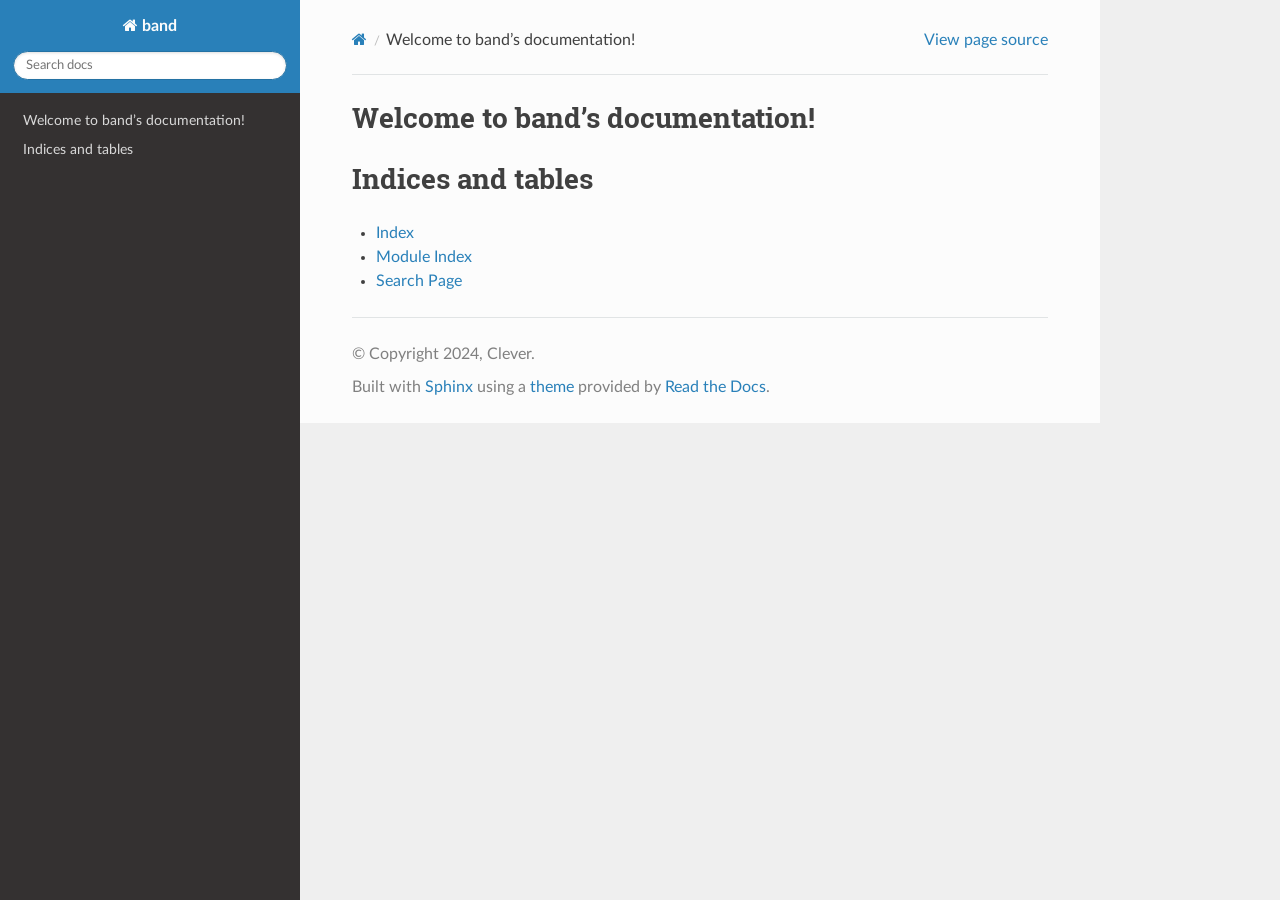
<file: band/docs/_build/html/index.html>
<!DOCTYPE html>
<html class="writer-html5" lang="en" data-content_root="./">
<head>
  <meta charset="utf-8" /><meta name="viewport" content="width=device-width, initial-scale=1" />

  <meta name="viewport" content="width=device-width, initial-scale=1.0" />
  <title>Welcome to band’s documentation! &mdash; band 00.00.01 documentation</title>
      <link rel="stylesheet" type="text/css" href="_static/pygments.css?v=80d5e7a1" />
      <link rel="stylesheet" type="text/css" href="_static/css/theme.css?v=19f00094" />

  
  <!--[if lt IE 9]>
    <script src="_static/js/html5shiv.min.js"></script>
  <![endif]-->
  
        <script src="_static/jquery.js?v=5d32c60e"></script>
        <script src="_static/_sphinx_javascript_frameworks_compat.js?v=2cd50e6c"></script>
        <script src="_static/documentation_options.js?v=d7bb8d4d"></script>
        <script src="_static/doctools.js?v=9a2dae69"></script>
        <script src="_static/sphinx_highlight.js?v=dc90522c"></script>
    <script src="_static/js/theme.js"></script>
    <link rel="index" title="Index" href="genindex.html" />
    <link rel="search" title="Search" href="search.html" /> 
</head>

<body class="wy-body-for-nav"> 
  <div class="wy-grid-for-nav">
    <nav data-toggle="wy-nav-shift" class="wy-nav-side">
      <div class="wy-side-scroll">
        <div class="wy-side-nav-search" >

          
          
          <a href="#" class="icon icon-home">
            band
          </a>
<div role="search">
  <form id="rtd-search-form" class="wy-form" action="search.html" method="get">
    <input type="text" name="q" placeholder="Search docs" aria-label="Search docs" />
    <input type="hidden" name="check_keywords" value="yes" />
    <input type="hidden" name="area" value="default" />
  </form>
</div>
        </div><div class="wy-menu wy-menu-vertical" data-spy="affix" role="navigation" aria-label="Navigation menu">
              <!-- Local TOC -->
              <div class="local-toc"><ul>
<li><a class="reference internal" href="#">Welcome to band’s documentation!</a></li>
<li><a class="reference internal" href="#indices-and-tables">Indices and tables</a></li>
</ul>
</div>
        </div>
      </div>
    </nav>

    <section data-toggle="wy-nav-shift" class="wy-nav-content-wrap"><nav class="wy-nav-top" aria-label="Mobile navigation menu" >
          <i data-toggle="wy-nav-top" class="fa fa-bars"></i>
          <a href="#">band</a>
      </nav>

      <div class="wy-nav-content">
        <div class="rst-content">
          <div role="navigation" aria-label="Page navigation">
  <ul class="wy-breadcrumbs">
      <li><a href="#" class="icon icon-home" aria-label="Home"></a></li>
      <li class="breadcrumb-item active">Welcome to band’s documentation!</li>
      <li class="wy-breadcrumbs-aside">
            <a href="_sources/index.rst.txt" rel="nofollow"> View page source</a>
      </li>
  </ul>
  <hr/>
</div>
          <div role="main" class="document" itemscope="itemscope" itemtype="http://schema.org/Article">
           <div itemprop="articleBody">
             
  <section id="welcome-to-band-s-documentation">
<h1>Welcome to band’s documentation!<a class="headerlink" href="#welcome-to-band-s-documentation" title="Link to this heading"></a></h1>
<div class="toctree-wrapper compound">
</div>
</section>
<section id="indices-and-tables">
<h1>Indices and tables<a class="headerlink" href="#indices-and-tables" title="Link to this heading"></a></h1>
<ul class="simple">
<li><p><a class="reference internal" href="genindex.html"><span class="std std-ref">Index</span></a></p></li>
<li><p><a class="reference internal" href="py-modindex.html"><span class="std std-ref">Module Index</span></a></p></li>
<li><p><a class="reference internal" href="search.html"><span class="std std-ref">Search Page</span></a></p></li>
</ul>
</section>


           </div>
          </div>
          <footer>

  <hr/>

  <div role="contentinfo">
    <p>&#169; Copyright 2024, Clever.</p>
  </div>

  Built with <a href="https://www.sphinx-doc.org/">Sphinx</a> using a
    <a href="https://github.com/readthedocs/sphinx_rtd_theme">theme</a>
    provided by <a href="https://readthedocs.org">Read the Docs</a>.
   

</footer>
        </div>
      </div>
    </section>
  </div>
  <script>
      jQuery(function () {
          SphinxRtdTheme.Navigation.enable(true);
      });
  </script> 

</body>
</html>
</file>
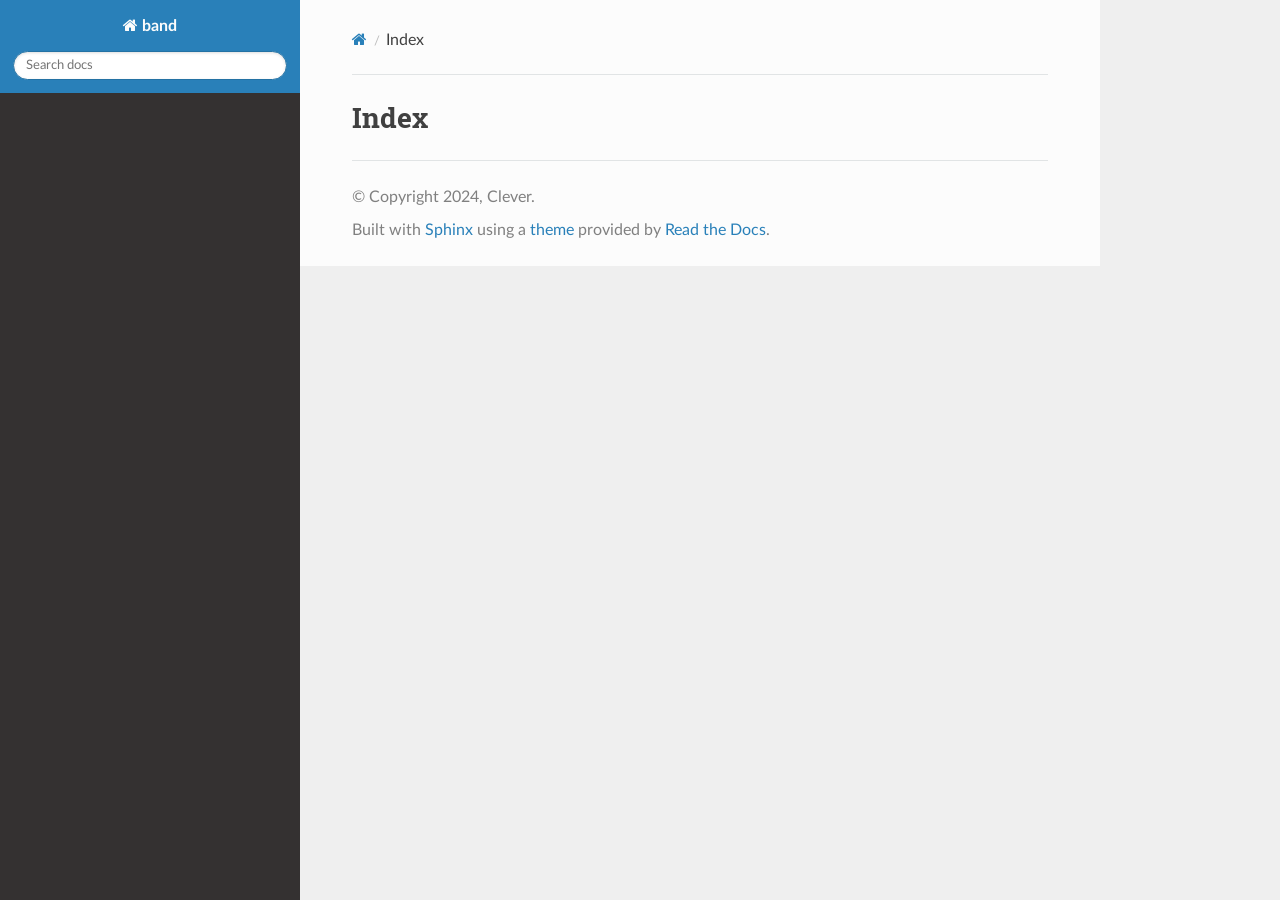
<file: band/docs/_build/html/genindex.html>
<!DOCTYPE html>
<html class="writer-html5" lang="en" data-content_root="./">
<head>
  <meta charset="utf-8" />
  <meta name="viewport" content="width=device-width, initial-scale=1.0" />
  <title>Index &mdash; band 00.00.01 documentation</title>
      <link rel="stylesheet" type="text/css" href="_static/pygments.css?v=80d5e7a1" />
      <link rel="stylesheet" type="text/css" href="_static/css/theme.css?v=19f00094" />

  
  <!--[if lt IE 9]>
    <script src="_static/js/html5shiv.min.js"></script>
  <![endif]-->
  
        <script src="_static/jquery.js?v=5d32c60e"></script>
        <script src="_static/_sphinx_javascript_frameworks_compat.js?v=2cd50e6c"></script>
        <script src="_static/documentation_options.js?v=d7bb8d4d"></script>
        <script src="_static/doctools.js?v=9a2dae69"></script>
        <script src="_static/sphinx_highlight.js?v=dc90522c"></script>
    <script src="_static/js/theme.js"></script>
    <link rel="index" title="Index" href="#" />
    <link rel="search" title="Search" href="search.html" /> 
</head>

<body class="wy-body-for-nav"> 
  <div class="wy-grid-for-nav">
    <nav data-toggle="wy-nav-shift" class="wy-nav-side">
      <div class="wy-side-scroll">
        <div class="wy-side-nav-search" >

          
          
          <a href="index.html" class="icon icon-home">
            band
          </a>
<div role="search">
  <form id="rtd-search-form" class="wy-form" action="search.html" method="get">
    <input type="text" name="q" placeholder="Search docs" aria-label="Search docs" />
    <input type="hidden" name="check_keywords" value="yes" />
    <input type="hidden" name="area" value="default" />
  </form>
</div>
        </div><div class="wy-menu wy-menu-vertical" data-spy="affix" role="navigation" aria-label="Navigation menu">
              <!-- Local TOC -->
              <div class="local-toc"></div>
        </div>
      </div>
    </nav>

    <section data-toggle="wy-nav-shift" class="wy-nav-content-wrap"><nav class="wy-nav-top" aria-label="Mobile navigation menu" >
          <i data-toggle="wy-nav-top" class="fa fa-bars"></i>
          <a href="index.html">band</a>
      </nav>

      <div class="wy-nav-content">
        <div class="rst-content">
          <div role="navigation" aria-label="Page navigation">
  <ul class="wy-breadcrumbs">
      <li><a href="index.html" class="icon icon-home" aria-label="Home"></a></li>
      <li class="breadcrumb-item active">Index</li>
      <li class="wy-breadcrumbs-aside">
      </li>
  </ul>
  <hr/>
</div>
          <div role="main" class="document" itemscope="itemscope" itemtype="http://schema.org/Article">
           <div itemprop="articleBody">
             

<h1 id="index">Index</h1>

<div class="genindex-jumpbox">
 
</div>


           </div>
          </div>
          <footer>

  <hr/>

  <div role="contentinfo">
    <p>&#169; Copyright 2024, Clever.</p>
  </div>

  Built with <a href="https://www.sphinx-doc.org/">Sphinx</a> using a
    <a href="https://github.com/readthedocs/sphinx_rtd_theme">theme</a>
    provided by <a href="https://readthedocs.org">Read the Docs</a>.
   

</footer>
        </div>
      </div>
    </section>
  </div>
  <script>
      jQuery(function () {
          SphinxRtdTheme.Navigation.enable(true);
      });
  </script> 

</body>
</html>
</file>
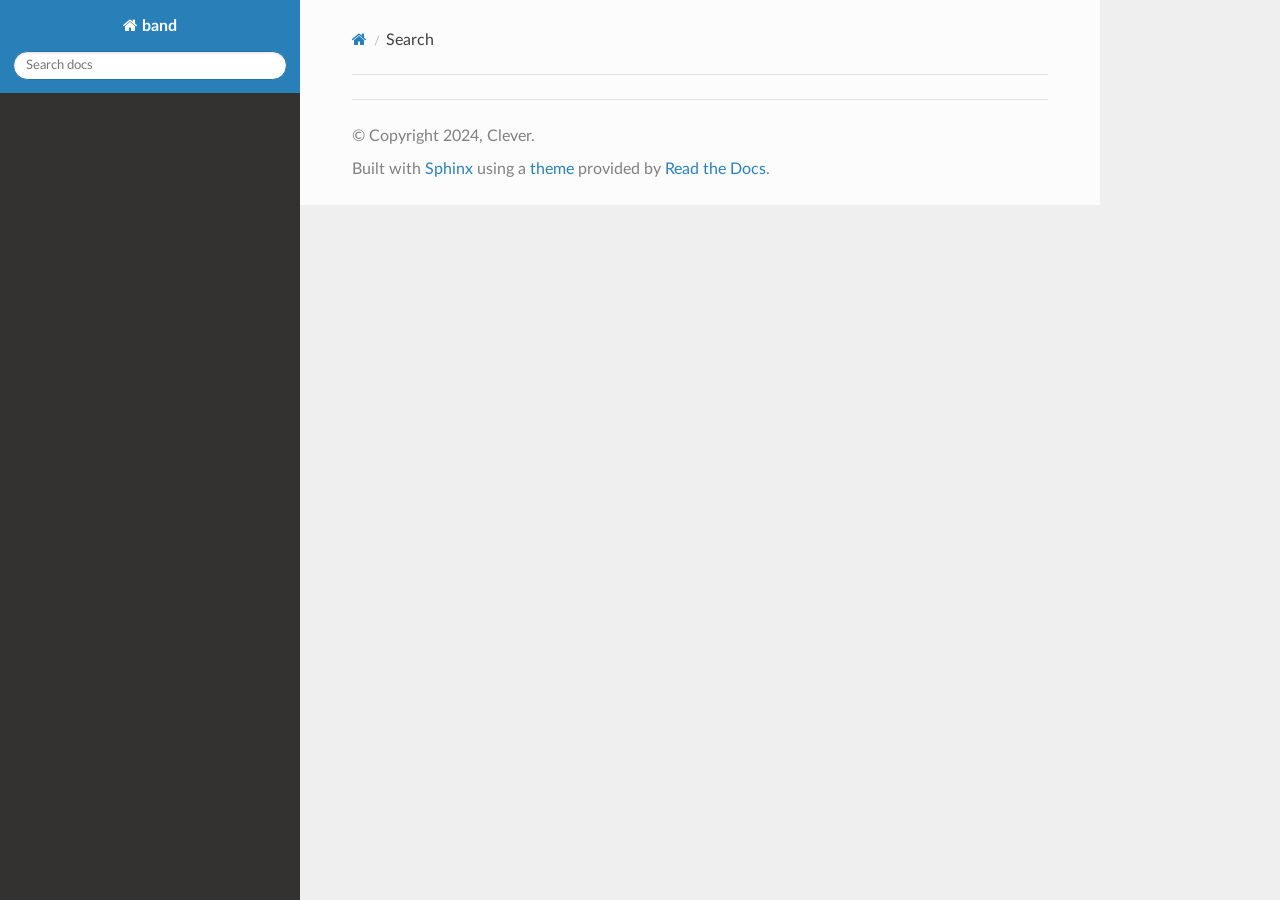
<file: band/docs/_build/html/search.html>
<!DOCTYPE html>
<html class="writer-html5" lang="en" data-content_root="./">
<head>
  <meta charset="utf-8" />
  <meta name="viewport" content="width=device-width, initial-scale=1.0" />
  <title>Search &mdash; band 00.00.01 documentation</title>
      <link rel="stylesheet" type="text/css" href="_static/pygments.css?v=80d5e7a1" />
      <link rel="stylesheet" type="text/css" href="_static/css/theme.css?v=19f00094" />

  
    
  <!--[if lt IE 9]>
    <script src="_static/js/html5shiv.min.js"></script>
  <![endif]-->
  
        <script src="_static/jquery.js?v=5d32c60e"></script>
        <script src="_static/_sphinx_javascript_frameworks_compat.js?v=2cd50e6c"></script>
        <script src="_static/documentation_options.js?v=d7bb8d4d"></script>
        <script src="_static/doctools.js?v=9a2dae69"></script>
        <script src="_static/sphinx_highlight.js?v=dc90522c"></script>
    <script src="_static/js/theme.js"></script>
    <script src="_static/searchtools.js"></script>
    <script src="_static/language_data.js"></script>
    <link rel="index" title="Index" href="genindex.html" />
    <link rel="search" title="Search" href="#" /> 
</head>

<body class="wy-body-for-nav"> 
  <div class="wy-grid-for-nav">
    <nav data-toggle="wy-nav-shift" class="wy-nav-side">
      <div class="wy-side-scroll">
        <div class="wy-side-nav-search" >

          
          
          <a href="index.html" class="icon icon-home">
            band
          </a>
<div role="search">
  <form id="rtd-search-form" class="wy-form" action="#" method="get">
    <input type="text" name="q" placeholder="Search docs" aria-label="Search docs" />
    <input type="hidden" name="check_keywords" value="yes" />
    <input type="hidden" name="area" value="default" />
  </form>
</div>
        </div><div class="wy-menu wy-menu-vertical" data-spy="affix" role="navigation" aria-label="Navigation menu">
              <!-- Local TOC -->
              <div class="local-toc"></div>
        </div>
      </div>
    </nav>

    <section data-toggle="wy-nav-shift" class="wy-nav-content-wrap"><nav class="wy-nav-top" aria-label="Mobile navigation menu" >
          <i data-toggle="wy-nav-top" class="fa fa-bars"></i>
          <a href="index.html">band</a>
      </nav>

      <div class="wy-nav-content">
        <div class="rst-content">
          <div role="navigation" aria-label="Page navigation">
  <ul class="wy-breadcrumbs">
      <li><a href="index.html" class="icon icon-home" aria-label="Home"></a></li>
      <li class="breadcrumb-item active">Search</li>
      <li class="wy-breadcrumbs-aside">
      </li>
  </ul>
  <hr/>
</div>
          <div role="main" class="document" itemscope="itemscope" itemtype="http://schema.org/Article">
           <div itemprop="articleBody">
             
  <noscript>
  <div id="fallback" class="admonition warning">
    <p class="last">
      Please activate JavaScript to enable the search functionality.
    </p>
  </div>
  </noscript>

  
  <div id="search-results">
  
  </div>

           </div>
          </div>
          <footer>

  <hr/>

  <div role="contentinfo">
    <p>&#169; Copyright 2024, Clever.</p>
  </div>

  Built with <a href="https://www.sphinx-doc.org/">Sphinx</a> using a
    <a href="https://github.com/readthedocs/sphinx_rtd_theme">theme</a>
    provided by <a href="https://readthedocs.org">Read the Docs</a>.
   

</footer>
        </div>
      </div>
    </section>
  </div>
  <script>
      jQuery(function () {
          SphinxRtdTheme.Navigation.enable(true);
      });
  </script>
  <script>
    jQuery(function() { Search.loadIndex("searchindex.js"); });
  </script>
  
  <script id="searchindexloader"></script>
   


</body>
</html>
</file>
<file: band/docs/_build/html/_static/pygments.css>
pre { line-height: 125%; }
td.linenos .normal { color: inherit; background-color: transparent; padding-left: 5px; padding-right: 5px; }
span.linenos { color: inherit; background-color: transparent; padding-left: 5px; padding-right: 5px; }
td.linenos .special { color: #000000; background-color: #ffffc0; padding-left: 5px; padding-right: 5px; }
span.linenos.special { color: #000000; background-color: #ffffc0; padding-left: 5px; padding-right: 5px; }
.highlight .hll { background-color: #ffffcc }
.highlight { background: #f8f8f8; }
.highlight .c { color: #3D7B7B; font-style: italic } /* Comment */
.highlight .err { border: 1px solid #FF0000 } /* Error */
.highlight .k { color: #008000; font-weight: bold } /* Keyword */
.highlight .o { color: #666666 } /* Operator */
.highlight .ch { color: #3D7B7B; font-style: italic } /* Comment.Hashbang */
.highlight .cm { color: #3D7B7B; font-style: italic } /* Comment.Multiline */
.highlight .cp { color: #9C6500 } /* Comment.Preproc */
.highlight .cpf { color: #3D7B7B; font-style: italic } /* Comment.PreprocFile */
.highlight .c1 { color: #3D7B7B; font-style: italic } /* Comment.Single */
.highlight .cs { color: #3D7B7B; font-style: italic } /* Comment.Special */
.highlight .gd { color: #A00000 } /* Generic.Deleted */
.highlight .ge { font-style: italic } /* Generic.Emph */
.highlight .ges { font-weight: bold; font-style: italic } /* Generic.EmphStrong */
.highlight .gr { color: #E40000 } /* Generic.Error */
.highlight .gh { color: #000080; font-weight: bold } /* Generic.Heading */
.highlight .gi { color: #008400 } /* Generic.Inserted */
.highlight .go { color: #717171 } /* Generic.Output */
.highlight .gp { color: #000080; font-weight: bold } /* Generic.Prompt */
.highlight .gs { font-weight: bold } /* Generic.Strong */
.highlight .gu { color: #800080; font-weight: bold } /* Generic.Subheading */
.highlight .gt { color: #0044DD } /* Generic.Traceback */
.highlight .kc { color: #008000; font-weight: bold } /* Keyword.Constant */
.highlight .kd { color: #008000; font-weight: bold } /* Keyword.Declaration */
.highlight .kn { color: #008000; font-weight: bold } /* Keyword.Namespace */
.highlight .kp { color: #008000 } /* Keyword.Pseudo */
.highlight .kr { color: #008000; font-weight: bold } /* Keyword.Reserved */
.highlight .kt { color: #B00040 } /* Keyword.Type */
.highlight .m { color: #666666 } /* Literal.Number */
.highlight .s { color: #BA2121 } /* Literal.String */
.highlight .na { color: #687822 } /* Name.Attribute */
.highlight .nb { color: #008000 } /* Name.Builtin */
.highlight .nc { color: #0000FF; font-weight: bold } /* Name.Class */
.highlight .no { color: #880000 } /* Name.Constant */
.highlight .nd { color: #AA22FF } /* Name.Decorator */
.highlight .ni { color: #717171; font-weight: bold } /* Name.Entity */
.highlight .ne { color: #CB3F38; font-weight: bold } /* Name.Exception */
.highlight .nf { color: #0000FF } /* Name.Function */
.highlight .nl { color: #767600 } /* Name.Label */
.highlight .nn { color: #0000FF; font-weight: bold } /* Name.Namespace */
.highlight .nt { color: #008000; font-weight: bold } /* Name.Tag */
.highlight .nv { color: #19177C } /* Name.Variable */
.highlight .ow { color: #AA22FF; font-weight: bold } /* Operator.Word */
.highlight .w { color: #bbbbbb } /* Text.Whitespace */
.highlight .mb { color: #666666 } /* Literal.Number.Bin */
.highlight .mf { color: #666666 } /* Literal.Number.Float */
.highlight .mh { color: #666666 } /* Literal.Number.Hex */
.highlight .mi { color: #666666 } /* Literal.Number.Integer */
.highlight .mo { color: #666666 } /* Literal.Number.Oct */
.highlight .sa { color: #BA2121 } /* Literal.String.Affix */
.highlight .sb { color: #BA2121 } /* Literal.String.Backtick */
.highlight .sc { color: #BA2121 } /* Literal.String.Char */
.highlight .dl { color: #BA2121 } /* Literal.String.Delimiter */
.highlight .sd { color: #BA2121; font-style: italic } /* Literal.String.Doc */
.highlight .s2 { color: #BA2121 } /* Literal.String.Double */
.highlight .se { color: #AA5D1F; font-weight: bold } /* Literal.String.Escape */
.highlight .sh { color: #BA2121 } /* Literal.String.Heredoc */
.highlight .si { color: #A45A77; font-weight: bold } /* Literal.String.Interpol */
.highlight .sx { color: #008000 } /* Literal.String.Other */
.highlight .sr { color: #A45A77 } /* Literal.String.Regex */
.highlight .s1 { color: #BA2121 } /* Literal.String.Single */
.highlight .ss { color: #19177C } /* Literal.String.Symbol */
.highlight .bp { color: #008000 } /* Name.Builtin.Pseudo */
.highlight .fm { color: #0000FF } /* Name.Function.Magic */
.highlight .vc { color: #19177C } /* Name.Variable.Class */
.highlight .vg { color: #19177C } /* Name.Variable.Global */
.highlight .vi { color: #19177C } /* Name.Variable.Instance */
.highlight .vm { color: #19177C } /* Name.Variable.Magic */
.highlight .il { color: #666666 } /* Literal.Number.Integer.Long */
</file>
<file: band/docs/_build/html/_static/css/theme.css>
html{box-sizing:border-box}*,:after,:before{box-sizing:inherit}article,aside,details,figcaption,figure,footer,header,hgroup,nav,section{display:block}audio,canvas,video{display:inline-block;*display:inline;*zoom:1}[hidden],audio:not([controls]){display:none}*{-webkit-box-sizing:border-box;-moz-box-sizing:border-box;box-sizing:border-box}html{font-size:100%;-webkit-text-size-adjust:100%;-ms-text-size-adjust:100%}body{margin:0}a:active,a:hover{outline:0}abbr[title]{border-bottom:1px dotted}b,strong{font-weight:700}blockquote{margin:0}dfn{font-style:italic}ins{background:#ff9;text-decoration:none}ins,mark{color:#000}mark{background:#ff0;font-style:italic;font-weight:700}.rst-content code,.rst-content tt,code,kbd,pre,samp{font-family:monospace,serif;_font-family:courier new,monospace;font-size:1em}pre{white-space:pre}q{quotes:none}q:after,q:before{content:"";content:none}small{font-size:85%}sub,sup{font-size:75%;line-height:0;position:relative;vertical-align:baseline}sup{top:-.5em}sub{bottom:-.25em}dl,ol,ul{margin:0;padding:0;list-style:none;list-style-image:none}li{list-style:none}dd{margin:0}img{border:0;-ms-interpolation-mode:bicubic;vertical-align:middle;max-width:100%}svg:not(:root){overflow:hidden}figure,form{margin:0}label{cursor:pointer}button,input,select,textarea{font-size:100%;margin:0;vertical-align:baseline;*vertical-align:middle}button,input{line-height:normal}button,input[type=button],input[type=reset],input[type=submit]{cursor:pointer;-webkit-appearance:button;*overflow:visible}button[disabled],input[disabled]{cursor:default}input[type=search]{-webkit-appearance:textfield;-moz-box-sizing:content-box;-webkit-box-sizing:content-box;box-sizing:content-box}textarea{resize:vertical}table{border-collapse:collapse;border-spacing:0}td{vertical-align:top}.chromeframe{margin:.2em 0;background:#ccc;color:#000;padding:.2em 0}.ir{display:block;border:0;text-indent:-999em;overflow:hidden;background-color:transparent;background-repeat:no-repeat;text-align:left;direction:ltr;*line-height:0}.ir br{display:none}.hidden{display:none!important;visibility:hidden}.visuallyhidden{border:0;clip:rect(0 0 0 0);height:1px;margin:-1px;overflow:hidden;padding:0;position:absolute;width:1px}.visuallyhidden.focusable:active,.visuallyhidden.focusable:focus{clip:auto;height:auto;margin:0;overflow:visible;position:static;width:auto}.invisible{visibility:hidden}.relative{position:relative}big,small{font-size:100%}@media print{body,html,section{background:none!important}*{box-shadow:none!important;text-shadow:none!important;filter:none!important;-ms-filter:none!important}a,a:visited{text-decoration:underline}.ir a:after,a[href^="#"]:after,a[href^="javascript:"]:after{content:""}blockquote,pre{page-break-inside:avoid}thead{display:table-header-group}img,tr{page-break-inside:avoid}img{max-width:100%!important}@page{margin:.5cm}.rst-content .toctree-wrapper>p.caption,h2,h3,p{orphans:3;widows:3}.rst-content .toctree-wrapper>p.caption,h2,h3{page-break-after:avoid}}.btn,.fa:before,.icon:before,.rst-content .admonition,.rst-content .admonition-title:before,.rst-content .admonition-todo,.rst-content .attention,.rst-content .caution,.rst-content .code-block-caption .headerlink:before,.rst-content .danger,.rst-content .eqno .headerlink:before,.rst-content .error,.rst-content .hint,.rst-content .important,.rst-content .note,.rst-content .seealso,.rst-content .tip,.rst-content .warning,.rst-content code.download span:first-child:before,.rst-content dl dt .headerlink:before,.rst-content h1 .headerlink:before,.rst-content h2 .headerlink:before,.rst-content h3 .headerlink:before,.rst-content h4 .headerlink:before,.rst-content h5 .headerlink:before,.rst-content h6 .headerlink:before,.rst-content p.caption .headerlink:before,.rst-content p .headerlink:before,.rst-content table>caption .headerlink:before,.rst-content tt.download span:first-child:before,.wy-alert,.wy-dropdown .caret:before,.wy-inline-validate.wy-inline-validate-danger .wy-input-context:before,.wy-inline-validate.wy-inline-validate-info .wy-input-context:before,.wy-inline-validate.wy-inline-validate-success .wy-input-context:before,.wy-inline-validate.wy-inline-validate-warning .wy-input-context:before,.wy-menu-vertical li.current>a button.toctree-expand:before,.wy-menu-vertical li.on a button.toctree-expand:before,.wy-menu-vertical li button.toctree-expand:before,input[type=color],input[type=date],input[type=datetime-local],input[type=datetime],input[type=email],input[type=month],input[type=number],input[type=password],input[type=search],input[type=tel],input[type=text],input[type=time],input[type=url],input[type=week],select,textarea{-webkit-font-smoothing:antialiased}.clearfix{*zoom:1}.clearfix:after,.clearfix:before{display:table;content:""}.clearfix:after{clear:both}/*!
 *  Font Awesome 4.7.0 by @davegandy - http://fontawesome.io - @fontawesome
 *  License - http://fontawesome.io/license (Font: SIL OFL 1.1, CSS: MIT License)
 */@font-face{font-family:FontAwesome;src:url(fonts/fontawesome-webfont.eot?674f50d287a8c48dc19ba404d20fe713);src:url(fonts/fontawesome-webfont.eot?674f50d287a8c48dc19ba404d20fe713?#iefix&v=4.7.0) format("embedded-opentype"),url(fonts/fontawesome-webfont.woff2?af7ae505a9eed503f8b8e6982036873e) format("woff2"),url(fonts/fontawesome-webfont.woff?fee66e712a8a08eef5805a46892932ad) format("woff"),url(fonts/fontawesome-webfont.ttf?b06871f281fee6b241d60582ae9369b9) format("truetype"),url(fonts/fontawesome-webfont.svg?912ec66d7572ff821749319396470bde#fontawesomeregular) format("svg");font-weight:400;font-style:normal}.fa,.icon,.rst-content .admonition-title,.rst-content .code-block-caption .headerlink,.rst-content .eqno .headerlink,.rst-content code.download span:first-child,.rst-content dl dt .headerlink,.rst-content h1 .headerlink,.rst-content h2 .headerlink,.rst-content h3 .headerlink,.rst-content h4 .headerlink,.rst-content h5 .headerlink,.rst-content h6 .headerlink,.rst-content p.caption .headerlink,.rst-content p .headerlink,.rst-content table>caption .headerlink,.rst-content tt.download span:first-child,.wy-menu-vertical li.current>a button.toctree-expand,.wy-menu-vertical li.on a button.toctree-expand,.wy-menu-vertical li button.toctree-expand{display:inline-block;font:normal normal normal 14px/1 FontAwesome;font-size:inherit;text-rendering:auto;-webkit-font-smoothing:antialiased;-moz-osx-font-smoothing:grayscale}.fa-lg{font-size:1.33333em;line-height:.75em;vertical-align:-15%}.fa-2x{font-size:2em}.fa-3x{font-size:3em}.fa-4x{font-size:4em}.fa-5x{font-size:5em}.fa-fw{width:1.28571em;text-align:center}.fa-ul{padding-left:0;margin-left:2.14286em;list-style-type:none}.fa-ul>li{position:relative}.fa-li{position:absolute;left:-2.14286em;width:2.14286em;top:.14286em;text-align:center}.fa-li.fa-lg{left:-1.85714em}.fa-border{padding:.2em .25em .15em;border:.08em solid #eee;border-radius:.1em}.fa-pull-left{float:left}.fa-pull-right{float:right}.fa-pull-left.icon,.fa.fa-pull-left,.rst-content .code-block-caption .fa-pull-left.headerlink,.rst-content .eqno .fa-pull-left.headerlink,.rst-content .fa-pull-left.admonition-title,.rst-content code.download span.fa-pull-left:first-child,.rst-content dl dt .fa-pull-left.headerlink,.rst-content h1 .fa-pull-left.headerlink,.rst-content h2 .fa-pull-left.headerlink,.rst-content h3 .fa-pull-left.headerlink,.rst-content h4 .fa-pull-left.headerlink,.rst-content h5 .fa-pull-left.headerlink,.rst-content h6 .fa-pull-left.headerlink,.rst-content p .fa-pull-left.headerlink,.rst-content table>caption .fa-pull-left.headerlink,.rst-content tt.download span.fa-pull-left:first-child,.wy-menu-vertical li.current>a button.fa-pull-left.toctree-expand,.wy-menu-vertical li.on a button.fa-pull-left.toctree-expand,.wy-menu-vertical li button.fa-pull-left.toctree-expand{margin-right:.3em}.fa-pull-right.icon,.fa.fa-pull-right,.rst-content .code-block-caption .fa-pull-right.headerlink,.rst-content .eqno .fa-pull-right.headerlink,.rst-content .fa-pull-right.admonition-title,.rst-content code.download span.fa-pull-right:first-child,.rst-content dl dt .fa-pull-right.headerlink,.rst-content h1 .fa-pull-right.headerlink,.rst-content h2 .fa-pull-right.headerlink,.rst-content h3 .fa-pull-right.headerlink,.rst-content h4 .fa-pull-right.headerlink,.rst-content h5 .fa-pull-right.headerlink,.rst-content h6 .fa-pull-right.headerlink,.rst-content p .fa-pull-right.headerlink,.rst-content table>caption .fa-pull-right.headerlink,.rst-content tt.download span.fa-pull-right:first-child,.wy-menu-vertical li.current>a button.fa-pull-right.toctree-expand,.wy-menu-vertical li.on a button.fa-pull-right.toctree-expand,.wy-menu-vertical li button.fa-pull-right.toctree-expand{margin-left:.3em}.pull-right{float:right}.pull-left{float:left}.fa.pull-left,.pull-left.icon,.rst-content .code-block-caption .pull-left.headerlink,.rst-content .eqno .pull-left.headerlink,.rst-content .pull-left.admonition-title,.rst-content code.download span.pull-left:first-child,.rst-content dl dt .pull-left.headerlink,.rst-content h1 .pull-left.headerlink,.rst-content h2 .pull-left.headerlink,.rst-content h3 .pull-left.headerlink,.rst-content h4 .pull-left.headerlink,.rst-content h5 .pull-left.headerlink,.rst-content h6 .pull-left.headerlink,.rst-content p .pull-left.headerlink,.rst-content table>caption .pull-left.headerlink,.rst-content tt.download span.pull-left:first-child,.wy-menu-vertical li.current>a button.pull-left.toctree-expand,.wy-menu-vertical li.on a button.pull-left.toctree-expand,.wy-menu-vertical li button.pull-left.toctree-expand{margin-right:.3em}.fa.pull-right,.pull-right.icon,.rst-content .code-block-caption .pull-right.headerlink,.rst-content .eqno .pull-right.headerlink,.rst-content .pull-right.admonition-title,.rst-content code.download span.pull-right:first-child,.rst-content dl dt .pull-right.headerlink,.rst-content h1 .pull-right.headerlink,.rst-content h2 .pull-right.headerlink,.rst-content h3 .pull-right.headerlink,.rst-content h4 .pull-right.headerlink,.rst-content h5 .pull-right.headerlink,.rst-content h6 .pull-right.headerlink,.rst-content p .pull-right.headerlink,.rst-content table>caption .pull-right.headerlink,.rst-content tt.download span.pull-right:first-child,.wy-menu-vertical li.current>a button.pull-right.toctree-expand,.wy-menu-vertical li.on a button.pull-right.toctree-expand,.wy-menu-vertical li button.pull-right.toctree-expand{margin-left:.3em}.fa-spin{-webkit-animation:fa-spin 2s linear infinite;animation:fa-spin 2s linear infinite}.fa-pulse{-webkit-animation:fa-spin 1s steps(8) infinite;animation:fa-spin 1s steps(8) infinite}@-webkit-keyframes fa-spin{0%{-webkit-transform:rotate(0deg);transform:rotate(0deg)}to{-webkit-transform:rotate(359deg);transform:rotate(359deg)}}@keyframes fa-spin{0%{-webkit-transform:rotate(0deg);transform:rotate(0deg)}to{-webkit-transform:rotate(359deg);transform:rotate(359deg)}}.fa-rotate-90{-ms-filter:"progid:DXImageTransform.Microsoft.BasicImage(rotation=1)";-webkit-transform:rotate(90deg);-ms-transform:rotate(90deg);transform:rotate(90deg)}.fa-rotate-180{-ms-filter:"progid:DXImageTransform.Microsoft.BasicImage(rotation=2)";-webkit-transform:rotate(180deg);-ms-transform:rotate(180deg);transform:rotate(180deg)}.fa-rotate-270{-ms-filter:"progid:DXImageTransform.Microsoft.BasicImage(rotation=3)";-webkit-transform:rotate(270deg);-ms-transform:rotate(270deg);transform:rotate(270deg)}.fa-flip-horizontal{-ms-filter:"progid:DXImageTransform.Microsoft.BasicImage(rotation=0, mirror=1)";-webkit-transform:scaleX(-1);-ms-transform:scaleX(-1);transform:scaleX(-1)}.fa-flip-vertical{-ms-filter:"progid:DXImageTransform.Microsoft.BasicImage(rotation=2, mirror=1)";-webkit-transform:scaleY(-1);-ms-transform:scaleY(-1);transform:scaleY(-1)}:root .fa-flip-horizontal,:root .fa-flip-vertical,:root .fa-rotate-90,:root .fa-rotate-180,:root .fa-rotate-270{filter:none}.fa-stack{position:relative;display:inline-block;width:2em;height:2em;line-height:2em;vertical-align:middle}.fa-stack-1x,.fa-stack-2x{position:absolute;left:0;width:100%;text-align:center}.fa-stack-1x{line-height:inherit}.fa-stack-2x{font-size:2em}.fa-inverse{color:#fff}.fa-glass:before{content:""}.fa-music:before{content:""}.fa-search:before,.icon-search:before{content:""}.fa-envelope-o:before{content:""}.fa-heart:before{content:""}.fa-star:before{content:""}.fa-star-o:before{content:""}.fa-user:before{content:""}.fa-film:before{content:""}.fa-th-large:before{content:""}.fa-th:before{content:""}.fa-th-list:before{content:""}.fa-check:before{content:""}.fa-close:before,.fa-remove:before,.fa-times:before{content:""}.fa-search-plus:before{content:""}.fa-search-minus:before{content:""}.fa-power-off:before{content:""}.fa-signal:before{content:""}.fa-cog:before,.fa-gear:before{content:""}.fa-trash-o:before{content:""}.fa-home:before,.icon-home:before{content:""}.fa-file-o:before{content:""}.fa-clock-o:before{content:""}.fa-road:before{content:""}.fa-download:before,.rst-content code.download span:first-child:before,.rst-content tt.download span:first-child:before{content:""}.fa-arrow-circle-o-down:before{content:""}.fa-arrow-circle-o-up:before{content:""}.fa-inbox:before{content:""}.fa-play-circle-o:before{content:""}.fa-repeat:before,.fa-rotate-right:before{content:""}.fa-refresh:before{content:""}.fa-list-alt:before{content:""}.fa-lock:before{content:""}.fa-flag:before{content:""}.fa-headphones:before{content:""}.fa-volume-off:before{content:""}.fa-volume-down:before{content:""}.fa-volume-up:before{content:""}.fa-qrcode:before{content:""}.fa-barcode:before{content:""}.fa-tag:before{content:""}.fa-tags:before{content:""}.fa-book:before,.icon-book:before{content:""}.fa-bookmark:before{content:""}.fa-print:before{content:""}.fa-camera:before{content:""}.fa-font:before{content:""}.fa-bold:before{content:""}.fa-italic:before{content:""}.fa-text-height:before{content:""}.fa-text-width:before{content:""}.fa-align-left:before{content:""}.fa-align-center:before{content:""}.fa-align-right:before{content:""}.fa-align-justify:before{content:""}.fa-list:before{content:""}.fa-dedent:before,.fa-outdent:before{content:""}.fa-indent:before{content:""}.fa-video-camera:before{content:""}.fa-image:before,.fa-photo:before,.fa-picture-o:before{content:""}.fa-pencil:before{content:""}.fa-map-marker:before{content:""}.fa-adjust:before{content:""}.fa-tint:before{content:""}.fa-edit:before,.fa-pencil-square-o:before{content:""}.fa-share-square-o:before{content:""}.fa-check-square-o:before{content:""}.fa-arrows:before{content:""}.fa-step-backward:before{content:""}.fa-fast-backward:before{content:""}.fa-backward:before{content:""}.fa-play:before{content:""}.fa-pause:before{content:""}.fa-stop:before{content:""}.fa-forward:before{content:""}.fa-fast-forward:before{content:""}.fa-step-forward:before{content:""}.fa-eject:before{content:""}.fa-chevron-left:before{content:""}.fa-chevron-right:before{content:""}.fa-plus-circle:before{content:""}.fa-minus-circle:before{content:""}.fa-times-circle:before,.wy-inline-validate.wy-inline-validate-danger .wy-input-context:before{content:""}.fa-check-circle:before,.wy-inline-validate.wy-inline-validate-success .wy-input-context:before{content:""}.fa-question-circle:before{content:""}.fa-info-circle:before{content:""}.fa-crosshairs:before{content:""}.fa-times-circle-o:before{content:""}.fa-check-circle-o:before{content:""}.fa-ban:before{content:""}.fa-arrow-left:before{content:""}.fa-arrow-right:before{content:""}.fa-arrow-up:before{content:""}.fa-arrow-down:before{content:""}.fa-mail-forward:before,.fa-share:before{content:""}.fa-expand:before{content:""}.fa-compress:before{content:""}.fa-plus:before{content:""}.fa-minus:before{content:""}.fa-asterisk:before{content:""}.fa-exclamation-circle:before,.rst-content .admonition-title:before,.wy-inline-validate.wy-inline-validate-info .wy-input-context:before,.wy-inline-validate.wy-inline-validate-warning .wy-input-context:before{content:""}.fa-gift:before{content:""}.fa-leaf:before{content:""}.fa-fire:before,.icon-fire:before{content:""}.fa-eye:before{content:""}.fa-eye-slash:before{content:""}.fa-exclamation-triangle:before,.fa-warning:before{content:""}.fa-plane:before{content:""}.fa-calendar:before{content:""}.fa-random:before{content:""}.fa-comment:before{content:""}.fa-magnet:before{content:""}.fa-chevron-up:before{content:""}.fa-chevron-down:before{content:""}.fa-retweet:before{content:""}.fa-shopping-cart:before{content:""}.fa-folder:before{content:""}.fa-folder-open:before{content:""}.fa-arrows-v:before{content:""}.fa-arrows-h:before{content:""}.fa-bar-chart-o:before,.fa-bar-chart:before{content:""}.fa-twitter-square:before{content:""}.fa-facebook-square:before{content:""}.fa-camera-retro:before{content:""}.fa-key:before{content:""}.fa-cogs:before,.fa-gears:before{content:""}.fa-comments:before{content:""}.fa-thumbs-o-up:before{content:""}.fa-thumbs-o-down:before{content:""}.fa-star-half:before{content:""}.fa-heart-o:before{content:""}.fa-sign-out:before{content:""}.fa-linkedin-square:before{content:""}.fa-thumb-tack:before{content:""}.fa-external-link:before{content:""}.fa-sign-in:before{content:""}.fa-trophy:before{content:""}.fa-github-square:before{content:""}.fa-upload:before{content:""}.fa-lemon-o:before{content:""}.fa-phone:before{content:""}.fa-square-o:before{content:""}.fa-bookmark-o:before{content:""}.fa-phone-square:before{content:""}.fa-twitter:before{content:""}.fa-facebook-f:before,.fa-facebook:before{content:""}.fa-github:before,.icon-github:before{content:""}.fa-unlock:before{content:""}.fa-credit-card:before{content:""}.fa-feed:before,.fa-rss:before{content:""}.fa-hdd-o:before{content:""}.fa-bullhorn:before{content:""}.fa-bell:before{content:""}.fa-certificate:before{content:""}.fa-hand-o-right:before{content:""}.fa-hand-o-left:before{content:""}.fa-hand-o-up:before{content:""}.fa-hand-o-down:before{content:""}.fa-arrow-circle-left:before,.icon-circle-arrow-left:before{content:""}.fa-arrow-circle-right:before,.icon-circle-arrow-right:before{content:""}.fa-arrow-circle-up:before{content:""}.fa-arrow-circle-down:before{content:""}.fa-globe:before{content:""}.fa-wrench:before{content:""}.fa-tasks:before{content:""}.fa-filter:before{content:""}.fa-briefcase:before{content:""}.fa-arrows-alt:before{content:""}.fa-group:before,.fa-users:before{content:""}.fa-chain:before,.fa-link:before,.icon-link:before{content:""}.fa-cloud:before{content:""}.fa-flask:before{content:""}.fa-cut:before,.fa-scissors:before{content:""}.fa-copy:before,.fa-files-o:before{content:""}.fa-paperclip:before{content:""}.fa-floppy-o:before,.fa-save:before{content:""}.fa-square:before{content:""}.fa-bars:before,.fa-navicon:before,.fa-reorder:before{content:""}.fa-list-ul:before{content:""}.fa-list-ol:before{content:""}.fa-strikethrough:before{content:""}.fa-underline:before{content:""}.fa-table:before{content:""}.fa-magic:before{content:""}.fa-truck:before{content:""}.fa-pinterest:before{content:""}.fa-pinterest-square:before{content:""}.fa-google-plus-square:before{content:""}.fa-google-plus:before{content:""}.fa-money:before{content:""}.fa-caret-down:before,.icon-caret-down:before,.wy-dropdown .caret:before{content:""}.fa-caret-up:before{content:""}.fa-caret-left:before{content:""}.fa-caret-right:before{content:""}.fa-columns:before{content:""}.fa-sort:before,.fa-unsorted:before{content:""}.fa-sort-desc:before,.fa-sort-down:before{content:""}.fa-sort-asc:before,.fa-sort-up:before{content:""}.fa-envelope:before{content:""}.fa-linkedin:before{content:""}.fa-rotate-left:before,.fa-undo:before{content:""}.fa-gavel:before,.fa-legal:before{content:""}.fa-dashboard:before,.fa-tachometer:before{content:""}.fa-comment-o:before{content:""}.fa-comments-o:before{content:""}.fa-bolt:before,.fa-flash:before{content:""}.fa-sitemap:before{content:""}.fa-umbrella:before{content:""}.fa-clipboard:before,.fa-paste:before{content:""}.fa-lightbulb-o:before{content:""}.fa-exchange:before{content:""}.fa-cloud-download:before{content:""}.fa-cloud-upload:before{content:""}.fa-user-md:before{content:""}.fa-stethoscope:before{content:""}.fa-suitcase:before{content:""}.fa-bell-o:before{content:""}.fa-coffee:before{content:""}.fa-cutlery:before{content:""}.fa-file-text-o:before{content:""}.fa-building-o:before{content:""}.fa-hospital-o:before{content:""}.fa-ambulance:before{content:""}.fa-medkit:before{content:""}.fa-fighter-jet:before{content:""}.fa-beer:before{content:""}.fa-h-square:before{content:""}.fa-plus-square:before{content:""}.fa-angle-double-left:before{content:""}.fa-angle-double-right:before{content:""}.fa-angle-double-up:before{content:""}.fa-angle-double-down:before{content:""}.fa-angle-left:before{content:""}.fa-angle-right:before{content:""}.fa-angle-up:before{content:""}.fa-angle-down:before{content:""}.fa-desktop:before{content:""}.fa-laptop:before{content:""}.fa-tablet:before{content:""}.fa-mobile-phone:before,.fa-mobile:before{content:""}.fa-circle-o:before{content:""}.fa-quote-left:before{content:""}.fa-quote-right:before{content:""}.fa-spinner:before{content:""}.fa-circle:before{content:""}.fa-mail-reply:before,.fa-reply:before{content:""}.fa-github-alt:before{content:""}.fa-folder-o:before{content:""}.fa-folder-open-o:before{content:""}.fa-smile-o:before{content:""}.fa-frown-o:before{content:""}.fa-meh-o:before{content:""}.fa-gamepad:before{content:""}.fa-keyboard-o:before{content:""}.fa-flag-o:before{content:""}.fa-flag-checkered:before{content:""}.fa-terminal:before{content:""}.fa-code:before{content:""}.fa-mail-reply-all:before,.fa-reply-all:before{content:""}.fa-star-half-empty:before,.fa-star-half-full:before,.fa-star-half-o:before{content:""}.fa-location-arrow:before{content:""}.fa-crop:before{content:""}.fa-code-fork:before{content:""}.fa-chain-broken:before,.fa-unlink:before{content:""}.fa-question:before{content:""}.fa-info:before{content:""}.fa-exclamation:before{content:""}.fa-superscript:before{content:""}.fa-subscript:before{content:""}.fa-eraser:before{content:""}.fa-puzzle-piece:before{content:""}.fa-microphone:before{content:""}.fa-microphone-slash:before{content:""}.fa-shield:before{content:""}.fa-calendar-o:before{content:""}.fa-fire-extinguisher:before{content:""}.fa-rocket:before{content:""}.fa-maxcdn:before{content:""}.fa-chevron-circle-left:before{content:""}.fa-chevron-circle-right:before{content:""}.fa-chevron-circle-up:before{content:""}.fa-chevron-circle-down:before{content:""}.fa-html5:before{content:""}.fa-css3:before{content:""}.fa-anchor:before{content:""}.fa-unlock-alt:before{content:""}.fa-bullseye:before{content:""}.fa-ellipsis-h:before{content:""}.fa-ellipsis-v:before{content:""}.fa-rss-square:before{content:""}.fa-play-circle:before{content:""}.fa-ticket:before{content:""}.fa-minus-square:before{content:""}.fa-minus-square-o:before,.wy-menu-vertical li.current>a button.toctree-expand:before,.wy-menu-vertical li.on a button.toctree-expand:before{content:""}.fa-level-up:before{content:""}.fa-level-down:before{content:""}.fa-check-square:before{content:""}.fa-pencil-square:before{content:""}.fa-external-link-square:before{content:""}.fa-share-square:before{content:""}.fa-compass:before{content:""}.fa-caret-square-o-down:before,.fa-toggle-down:before{content:""}.fa-caret-square-o-up:before,.fa-toggle-up:before{content:""}.fa-caret-square-o-right:before,.fa-toggle-right:before{content:""}.fa-eur:before,.fa-euro:before{content:""}.fa-gbp:before{content:""}.fa-dollar:before,.fa-usd:before{content:""}.fa-inr:before,.fa-rupee:before{content:""}.fa-cny:before,.fa-jpy:before,.fa-rmb:before,.fa-yen:before{content:""}.fa-rouble:before,.fa-rub:before,.fa-ruble:before{content:""}.fa-krw:before,.fa-won:before{content:""}.fa-bitcoin:before,.fa-btc:before{content:""}.fa-file:before{content:""}.fa-file-text:before{content:""}.fa-sort-alpha-asc:before{content:""}.fa-sort-alpha-desc:before{content:""}.fa-sort-amount-asc:before{content:""}.fa-sort-amount-desc:before{content:""}.fa-sort-numeric-asc:before{content:""}.fa-sort-numeric-desc:before{content:""}.fa-thumbs-up:before{content:""}.fa-thumbs-down:before{content:""}.fa-youtube-square:before{content:""}.fa-youtube:before{content:""}.fa-xing:before{content:""}.fa-xing-square:before{content:""}.fa-youtube-play:before{content:""}.fa-dropbox:before{content:""}.fa-stack-overflow:before{content:""}.fa-instagram:before{content:""}.fa-flickr:before{content:""}.fa-adn:before{content:""}.fa-bitbucket:before,.icon-bitbucket:before{content:""}.fa-bitbucket-square:before{content:""}.fa-tumblr:before{content:""}.fa-tumblr-square:before{content:""}.fa-long-arrow-down:before{content:""}.fa-long-arrow-up:before{content:""}.fa-long-arrow-left:before{content:""}.fa-long-arrow-right:before{content:""}.fa-apple:before{content:""}.fa-windows:before{content:""}.fa-android:before{content:""}.fa-linux:before{content:""}.fa-dribbble:before{content:""}.fa-skype:before{content:""}.fa-foursquare:before{content:""}.fa-trello:before{content:""}.fa-female:before{content:""}.fa-male:before{content:""}.fa-gittip:before,.fa-gratipay:before{content:""}.fa-sun-o:before{content:""}.fa-moon-o:before{content:""}.fa-archive:before{content:""}.fa-bug:before{content:""}.fa-vk:before{content:""}.fa-weibo:before{content:""}.fa-renren:before{content:""}.fa-pagelines:before{content:""}.fa-stack-exchange:before{content:""}.fa-arrow-circle-o-right:before{content:""}.fa-arrow-circle-o-left:before{content:""}.fa-caret-square-o-left:before,.fa-toggle-left:before{content:""}.fa-dot-circle-o:before{content:""}.fa-wheelchair:before{content:""}.fa-vimeo-square:before{content:""}.fa-try:before,.fa-turkish-lira:before{content:""}.fa-plus-square-o:before,.wy-menu-vertical li button.toctree-expand:before{content:""}.fa-space-shuttle:before{content:""}.fa-slack:before{content:""}.fa-envelope-square:before{content:""}.fa-wordpress:before{content:""}.fa-openid:before{content:""}.fa-bank:before,.fa-institution:before,.fa-university:before{content:""}.fa-graduation-cap:before,.fa-mortar-board:before{content:""}.fa-yahoo:before{content:""}.fa-google:before{content:""}.fa-reddit:before{content:""}.fa-reddit-square:before{content:""}.fa-stumbleupon-circle:before{content:""}.fa-stumbleupon:before{content:""}.fa-delicious:before{content:""}.fa-digg:before{content:""}.fa-pied-piper-pp:before{content:""}.fa-pied-piper-alt:before{content:""}.fa-drupal:before{content:""}.fa-joomla:before{content:""}.fa-language:before{content:""}.fa-fax:before{content:""}.fa-building:before{content:""}.fa-child:before{content:""}.fa-paw:before{content:""}.fa-spoon:before{content:""}.fa-cube:before{content:""}.fa-cubes:before{content:""}.fa-behance:before{content:""}.fa-behance-square:before{content:""}.fa-steam:before{content:""}.fa-steam-square:before{content:""}.fa-recycle:before{content:""}.fa-automobile:before,.fa-car:before{content:""}.fa-cab:before,.fa-taxi:before{content:""}.fa-tree:before{content:""}.fa-spotify:before{content:""}.fa-deviantart:before{content:""}.fa-soundcloud:before{content:""}.fa-database:before{content:""}.fa-file-pdf-o:before{content:""}.fa-file-word-o:before{content:""}.fa-file-excel-o:before{content:""}.fa-file-powerpoint-o:before{content:""}.fa-file-image-o:before,.fa-file-photo-o:before,.fa-file-picture-o:before{content:""}.fa-file-archive-o:before,.fa-file-zip-o:before{content:""}.fa-file-audio-o:before,.fa-file-sound-o:before{content:""}.fa-file-movie-o:before,.fa-file-video-o:before{content:""}.fa-file-code-o:before{content:""}.fa-vine:before{content:""}.fa-codepen:before{content:""}.fa-jsfiddle:before{content:""}.fa-life-bouy:before,.fa-life-buoy:before,.fa-life-ring:before,.fa-life-saver:before,.fa-support:before{content:""}.fa-circle-o-notch:before{content:""}.fa-ra:before,.fa-rebel:before,.fa-resistance:before{content:""}.fa-empire:before,.fa-ge:before{content:""}.fa-git-square:before{content:""}.fa-git:before{content:""}.fa-hacker-news:before,.fa-y-combinator-square:before,.fa-yc-square:before{content:""}.fa-tencent-weibo:before{content:""}.fa-qq:before{content:""}.fa-wechat:before,.fa-weixin:before{content:""}.fa-paper-plane:before,.fa-send:before{content:""}.fa-paper-plane-o:before,.fa-send-o:before{content:""}.fa-history:before{content:""}.fa-circle-thin:before{content:""}.fa-header:before{content:""}.fa-paragraph:before{content:""}.fa-sliders:before{content:""}.fa-share-alt:before{content:""}.fa-share-alt-square:before{content:""}.fa-bomb:before{content:""}.fa-futbol-o:before,.fa-soccer-ball-o:before{content:""}.fa-tty:before{content:""}.fa-binoculars:before{content:""}.fa-plug:before{content:""}.fa-slideshare:before{content:""}.fa-twitch:before{content:""}.fa-yelp:before{content:""}.fa-newspaper-o:before{content:""}.fa-wifi:before{content:""}.fa-calculator:before{content:""}.fa-paypal:before{content:""}.fa-google-wallet:before{content:""}.fa-cc-visa:before{content:""}.fa-cc-mastercard:before{content:""}.fa-cc-discover:before{content:""}.fa-cc-amex:before{content:""}.fa-cc-paypal:before{content:""}.fa-cc-stripe:before{content:""}.fa-bell-slash:before{content:""}.fa-bell-slash-o:before{content:""}.fa-trash:before{content:""}.fa-copyright:before{content:""}.fa-at:before{content:""}.fa-eyedropper:before{content:""}.fa-paint-brush:before{content:""}.fa-birthday-cake:before{content:""}.fa-area-chart:before{content:""}.fa-pie-chart:before{content:""}.fa-line-chart:before{content:""}.fa-lastfm:before{content:""}.fa-lastfm-square:before{content:""}.fa-toggle-off:before{content:""}.fa-toggle-on:before{content:""}.fa-bicycle:before{content:""}.fa-bus:before{content:""}.fa-ioxhost:before{content:""}.fa-angellist:before{content:""}.fa-cc:before{content:""}.fa-ils:before,.fa-shekel:before,.fa-sheqel:before{content:""}.fa-meanpath:before{content:""}.fa-buysellads:before{content:""}.fa-connectdevelop:before{content:""}.fa-dashcube:before{content:""}.fa-forumbee:before{content:""}.fa-leanpub:before{content:""}.fa-sellsy:before{content:""}.fa-shirtsinbulk:before{content:""}.fa-simplybuilt:before{content:""}.fa-skyatlas:before{content:""}.fa-cart-plus:before{content:""}.fa-cart-arrow-down:before{content:""}.fa-diamond:before{content:""}.fa-ship:before{content:""}.fa-user-secret:before{content:""}.fa-motorcycle:before{content:""}.fa-street-view:before{content:""}.fa-heartbeat:before{content:""}.fa-venus:before{content:""}.fa-mars:before{content:""}.fa-mercury:before{content:""}.fa-intersex:before,.fa-transgender:before{content:""}.fa-transgender-alt:before{content:""}.fa-venus-double:before{content:""}.fa-mars-double:before{content:""}.fa-venus-mars:before{content:""}.fa-mars-stroke:before{content:""}.fa-mars-stroke-v:before{content:""}.fa-mars-stroke-h:before{content:""}.fa-neuter:before{content:""}.fa-genderless:before{content:""}.fa-facebook-official:before{content:""}.fa-pinterest-p:before{content:""}.fa-whatsapp:before{content:""}.fa-server:before{content:""}.fa-user-plus:before{content:""}.fa-user-times:before{content:""}.fa-bed:before,.fa-hotel:before{content:""}.fa-viacoin:before{content:""}.fa-train:before{content:""}.fa-subway:before{content:""}.fa-medium:before{content:""}.fa-y-combinator:before,.fa-yc:before{content:""}.fa-optin-monster:before{content:""}.fa-opencart:before{content:""}.fa-expeditedssl:before{content:""}.fa-battery-4:before,.fa-battery-full:before,.fa-battery:before{content:""}.fa-battery-3:before,.fa-battery-three-quarters:before{content:""}.fa-battery-2:before,.fa-battery-half:before{content:""}.fa-battery-1:before,.fa-battery-quarter:before{content:""}.fa-battery-0:before,.fa-battery-empty:before{content:""}.fa-mouse-pointer:before{content:""}.fa-i-cursor:before{content:""}.fa-object-group:before{content:""}.fa-object-ungroup:before{content:""}.fa-sticky-note:before{content:""}.fa-sticky-note-o:before{content:""}.fa-cc-jcb:before{content:""}.fa-cc-diners-club:before{content:""}.fa-clone:before{content:""}.fa-balance-scale:before{content:""}.fa-hourglass-o:before{content:""}.fa-hourglass-1:before,.fa-hourglass-start:before{content:""}.fa-hourglass-2:before,.fa-hourglass-half:before{content:""}.fa-hourglass-3:before,.fa-hourglass-end:before{content:""}.fa-hourglass:before{content:""}.fa-hand-grab-o:before,.fa-hand-rock-o:before{content:""}.fa-hand-paper-o:before,.fa-hand-stop-o:before{content:""}.fa-hand-scissors-o:before{content:""}.fa-hand-lizard-o:before{content:""}.fa-hand-spock-o:before{content:""}.fa-hand-pointer-o:before{content:""}.fa-hand-peace-o:before{content:""}.fa-trademark:before{content:""}.fa-registered:before{content:""}.fa-creative-commons:before{content:""}.fa-gg:before{content:""}.fa-gg-circle:before{content:""}.fa-tripadvisor:before{content:""}.fa-odnoklassniki:before{content:""}.fa-odnoklassniki-square:before{content:""}.fa-get-pocket:before{content:""}.fa-wikipedia-w:before{content:""}.fa-safari:before{content:""}.fa-chrome:before{content:""}.fa-firefox:before{content:""}.fa-opera:before{content:""}.fa-internet-explorer:before{content:""}.fa-television:before,.fa-tv:before{content:""}.fa-contao:before{content:""}.fa-500px:before{content:""}.fa-amazon:before{content:""}.fa-calendar-plus-o:before{content:""}.fa-calendar-minus-o:before{content:""}.fa-calendar-times-o:before{content:""}.fa-calendar-check-o:before{content:""}.fa-industry:before{content:""}.fa-map-pin:before{content:""}.fa-map-signs:before{content:""}.fa-map-o:before{content:""}.fa-map:before{content:""}.fa-commenting:before{content:""}.fa-commenting-o:before{content:""}.fa-houzz:before{content:""}.fa-vimeo:before{content:""}.fa-black-tie:before{content:""}.fa-fonticons:before{content:""}.fa-reddit-alien:before{content:""}.fa-edge:before{content:""}.fa-credit-card-alt:before{content:""}.fa-codiepie:before{content:""}.fa-modx:before{content:""}.fa-fort-awesome:before{content:""}.fa-usb:before{content:""}.fa-product-hunt:before{content:""}.fa-mixcloud:before{content:""}.fa-scribd:before{content:""}.fa-pause-circle:before{content:""}.fa-pause-circle-o:before{content:""}.fa-stop-circle:before{content:""}.fa-stop-circle-o:before{content:""}.fa-shopping-bag:before{content:""}.fa-shopping-basket:before{content:""}.fa-hashtag:before{content:""}.fa-bluetooth:before{content:""}.fa-bluetooth-b:before{content:""}.fa-percent:before{content:""}.fa-gitlab:before,.icon-gitlab:before{content:""}.fa-wpbeginner:before{content:""}.fa-wpforms:before{content:""}.fa-envira:before{content:""}.fa-universal-access:before{content:""}.fa-wheelchair-alt:before{content:""}.fa-question-circle-o:before{content:""}.fa-blind:before{content:""}.fa-audio-description:before{content:""}.fa-volume-control-phone:before{content:""}.fa-braille:before{content:""}.fa-assistive-listening-systems:before{content:""}.fa-american-sign-language-interpreting:before,.fa-asl-interpreting:before{content:""}.fa-deaf:before,.fa-deafness:before,.fa-hard-of-hearing:before{content:""}.fa-glide:before{content:""}.fa-glide-g:before{content:""}.fa-sign-language:before,.fa-signing:before{content:""}.fa-low-vision:before{content:""}.fa-viadeo:before{content:""}.fa-viadeo-square:before{content:""}.fa-snapchat:before{content:""}.fa-snapchat-ghost:before{content:""}.fa-snapchat-square:before{content:""}.fa-pied-piper:before{content:""}.fa-first-order:before{content:""}.fa-yoast:before{content:""}.fa-themeisle:before{content:""}.fa-google-plus-circle:before,.fa-google-plus-official:before{content:""}.fa-fa:before,.fa-font-awesome:before{content:""}.fa-handshake-o:before{content:""}.fa-envelope-open:before{content:""}.fa-envelope-open-o:before{content:""}.fa-linode:before{content:""}.fa-address-book:before{content:""}.fa-address-book-o:before{content:""}.fa-address-card:before,.fa-vcard:before{content:""}.fa-address-card-o:before,.fa-vcard-o:before{content:""}.fa-user-circle:before{content:""}.fa-user-circle-o:before{content:""}.fa-user-o:before{content:""}.fa-id-badge:before{content:""}.fa-drivers-license:before,.fa-id-card:before{content:""}.fa-drivers-license-o:before,.fa-id-card-o:before{content:""}.fa-quora:before{content:""}.fa-free-code-camp:before{content:""}.fa-telegram:before{content:""}.fa-thermometer-4:before,.fa-thermometer-full:before,.fa-thermometer:before{content:""}.fa-thermometer-3:before,.fa-thermometer-three-quarters:before{content:""}.fa-thermometer-2:before,.fa-thermometer-half:before{content:""}.fa-thermometer-1:before,.fa-thermometer-quarter:before{content:""}.fa-thermometer-0:before,.fa-thermometer-empty:before{content:""}.fa-shower:before{content:""}.fa-bath:before,.fa-bathtub:before,.fa-s15:before{content:""}.fa-podcast:before{content:""}.fa-window-maximize:before{content:""}.fa-window-minimize:before{content:""}.fa-window-restore:before{content:""}.fa-times-rectangle:before,.fa-window-close:before{content:""}.fa-times-rectangle-o:before,.fa-window-close-o:before{content:""}.fa-bandcamp:before{content:""}.fa-grav:before{content:""}.fa-etsy:before{content:""}.fa-imdb:before{content:""}.fa-ravelry:before{content:""}.fa-eercast:before{content:""}.fa-microchip:before{content:""}.fa-snowflake-o:before{content:""}.fa-superpowers:before{content:""}.fa-wpexplorer:before{content:""}.fa-meetup:before{content:""}.sr-only{position:absolute;width:1px;height:1px;padding:0;margin:-1px;overflow:hidden;clip:rect(0,0,0,0);border:0}.sr-only-focusable:active,.sr-only-focusable:focus{position:static;width:auto;height:auto;margin:0;overflow:visible;clip:auto}.fa,.icon,.rst-content .admonition-title,.rst-content .code-block-caption .headerlink,.rst-content .eqno .headerlink,.rst-content code.download span:first-child,.rst-content dl dt .headerlink,.rst-content h1 .headerlink,.rst-content h2 .headerlink,.rst-content h3 .headerlink,.rst-content h4 .headerlink,.rst-content h5 .headerlink,.rst-content h6 .headerlink,.rst-content p.caption .headerlink,.rst-content p .headerlink,.rst-content table>caption .headerlink,.rst-content tt.download span:first-child,.wy-dropdown .caret,.wy-inline-validate.wy-inline-validate-danger .wy-input-context,.wy-inline-validate.wy-inline-validate-info .wy-input-context,.wy-inline-validate.wy-inline-validate-success .wy-input-context,.wy-inline-validate.wy-inline-validate-warning .wy-input-context,.wy-menu-vertical li.current>a button.toctree-expand,.wy-menu-vertical li.on a button.toctree-expand,.wy-menu-vertical li button.toctree-expand{font-family:inherit}.fa:before,.icon:before,.rst-content .admonition-title:before,.rst-content .code-block-caption .headerlink:before,.rst-content .eqno .headerlink:before,.rst-content code.download span:first-child:before,.rst-content dl dt .headerlink:before,.rst-content h1 .headerlink:before,.rst-content h2 .headerlink:before,.rst-content h3 .headerlink:before,.rst-content h4 .headerlink:before,.rst-content h5 .headerlink:before,.rst-content h6 .headerlink:before,.rst-content p.caption .headerlink:before,.rst-content p .headerlink:before,.rst-content table>caption .headerlink:before,.rst-content tt.download span:first-child:before,.wy-dropdown .caret:before,.wy-inline-validate.wy-inline-validate-danger .wy-input-context:before,.wy-inline-validate.wy-inline-validate-info .wy-input-context:before,.wy-inline-validate.wy-inline-validate-success .wy-input-context:before,.wy-inline-validate.wy-inline-validate-warning .wy-input-context:before,.wy-menu-vertical li.current>a button.toctree-expand:before,.wy-menu-vertical li.on a button.toctree-expand:before,.wy-menu-vertical li button.toctree-expand:before{font-family:FontAwesome;display:inline-block;font-style:normal;font-weight:400;line-height:1;text-decoration:inherit}.rst-content .code-block-caption a .headerlink,.rst-content .eqno a .headerlink,.rst-content a .admonition-title,.rst-content code.download a span:first-child,.rst-content dl dt a .headerlink,.rst-content h1 a .headerlink,.rst-content h2 a .headerlink,.rst-content h3 a .headerlink,.rst-content h4 a .headerlink,.rst-content h5 a .headerlink,.rst-content h6 a .headerlink,.rst-content p.caption a .headerlink,.rst-content p a .headerlink,.rst-content table>caption a .headerlink,.rst-content tt.download a span:first-child,.wy-menu-vertical li.current>a button.toctree-expand,.wy-menu-vertical li.on a button.toctree-expand,.wy-menu-vertical li a button.toctree-expand,a .fa,a .icon,a .rst-content .admonition-title,a .rst-content .code-block-caption .headerlink,a .rst-content .eqno .headerlink,a .rst-content code.download span:first-child,a .rst-content dl dt .headerlink,a .rst-content h1 .headerlink,a .rst-content h2 .headerlink,a .rst-content h3 .headerlink,a .rst-content h4 .headerlink,a .rst-content h5 .headerlink,a .rst-content h6 .headerlink,a .rst-content p.caption .headerlink,a .rst-content p .headerlink,a .rst-content table>caption .headerlink,a .rst-content tt.download span:first-child,a .wy-menu-vertical li button.toctree-expand{display:inline-block;text-decoration:inherit}.btn .fa,.btn .icon,.btn .rst-content .admonition-title,.btn .rst-content .code-block-caption .headerlink,.btn .rst-content .eqno .headerlink,.btn .rst-content code.download span:first-child,.btn .rst-content dl dt .headerlink,.btn .rst-content h1 .headerlink,.btn .rst-content h2 .headerlink,.btn .rst-content h3 .headerlink,.btn .rst-content h4 .headerlink,.btn .rst-content h5 .headerlink,.btn .rst-content h6 .headerlink,.btn .rst-content p .headerlink,.btn .rst-content table>caption .headerlink,.btn .rst-content tt.download span:first-child,.btn .wy-menu-vertical li.current>a button.toctree-expand,.btn .wy-menu-vertical li.on a button.toctree-expand,.btn .wy-menu-vertical li button.toctree-expand,.nav .fa,.nav .icon,.nav .rst-content .admonition-title,.nav .rst-content .code-block-caption .headerlink,.nav .rst-content .eqno .headerlink,.nav .rst-content code.download span:first-child,.nav .rst-content dl dt .headerlink,.nav .rst-content h1 .headerlink,.nav .rst-content h2 .headerlink,.nav .rst-content h3 .headerlink,.nav .rst-content h4 .headerlink,.nav .rst-content h5 .headerlink,.nav .rst-content h6 .headerlink,.nav .rst-content p .headerlink,.nav .rst-content table>caption .headerlink,.nav .rst-content tt.download span:first-child,.nav .wy-menu-vertical li.current>a button.toctree-expand,.nav .wy-menu-vertical li.on a button.toctree-expand,.nav .wy-menu-vertical li button.toctree-expand,.rst-content .btn .admonition-title,.rst-content .code-block-caption .btn .headerlink,.rst-content .code-block-caption .nav .headerlink,.rst-content .eqno .btn .headerlink,.rst-content .eqno .nav .headerlink,.rst-content .nav .admonition-title,.rst-content code.download .btn span:first-child,.rst-content code.download .nav span:first-child,.rst-content dl dt .btn .headerlink,.rst-content dl dt .nav .headerlink,.rst-content h1 .btn .headerlink,.rst-content h1 .nav .headerlink,.rst-content h2 .btn .headerlink,.rst-content h2 .nav .headerlink,.rst-content h3 .btn .headerlink,.rst-content h3 .nav .headerlink,.rst-content h4 .btn .headerlink,.rst-content h4 .nav .headerlink,.rst-content h5 .btn .headerlink,.rst-content h5 .nav .headerlink,.rst-content h6 .btn .headerlink,.rst-content h6 .nav .headerlink,.rst-content p .btn .headerlink,.rst-content p .nav .headerlink,.rst-content table>caption .btn .headerlink,.rst-content table>caption .nav .headerlink,.rst-content tt.download .btn span:first-child,.rst-content tt.download .nav span:first-child,.wy-menu-vertical li .btn button.toctree-expand,.wy-menu-vertical li.current>a .btn button.toctree-expand,.wy-menu-vertical li.current>a .nav button.toctree-expand,.wy-menu-vertical li .nav button.toctree-expand,.wy-menu-vertical li.on a .btn button.toctree-expand,.wy-menu-vertical li.on a .nav button.toctree-expand{display:inline}.btn .fa-large.icon,.btn .fa.fa-large,.btn .rst-content .code-block-caption .fa-large.headerlink,.btn .rst-content .eqno .fa-large.headerlink,.btn .rst-content .fa-large.admonition-title,.btn .rst-content code.download span.fa-large:first-child,.btn .rst-content dl dt .fa-large.headerlink,.btn .rst-content h1 .fa-large.headerlink,.btn .rst-content h2 .fa-large.headerlink,.btn .rst-content h3 .fa-large.headerlink,.btn .rst-content h4 .fa-large.headerlink,.btn .rst-content h5 .fa-large.headerlink,.btn .rst-content h6 .fa-large.headerlink,.btn .rst-content p .fa-large.headerlink,.btn .rst-content table>caption .fa-large.headerlink,.btn .rst-content tt.download span.fa-large:first-child,.btn .wy-menu-vertical li button.fa-large.toctree-expand,.nav .fa-large.icon,.nav .fa.fa-large,.nav .rst-content .code-block-caption .fa-large.headerlink,.nav .rst-content .eqno .fa-large.headerlink,.nav .rst-content .fa-large.admonition-title,.nav .rst-content code.download span.fa-large:first-child,.nav .rst-content dl dt .fa-large.headerlink,.nav .rst-content h1 .fa-large.headerlink,.nav .rst-content h2 .fa-large.headerlink,.nav .rst-content h3 .fa-large.headerlink,.nav .rst-content h4 .fa-large.headerlink,.nav .rst-content h5 .fa-large.headerlink,.nav .rst-content h6 .fa-large.headerlink,.nav .rst-content p .fa-large.headerlink,.nav .rst-content table>caption .fa-large.headerlink,.nav .rst-content tt.download span.fa-large:first-child,.nav .wy-menu-vertical li button.fa-large.toctree-expand,.rst-content .btn .fa-large.admonition-title,.rst-content .code-block-caption .btn .fa-large.headerlink,.rst-content .code-block-caption .nav .fa-large.headerlink,.rst-content .eqno .btn .fa-large.headerlink,.rst-content .eqno .nav .fa-large.headerlink,.rst-content .nav .fa-large.admonition-title,.rst-content code.download .btn span.fa-large:first-child,.rst-content code.download .nav span.fa-large:first-child,.rst-content dl dt .btn .fa-large.headerlink,.rst-content dl dt .nav .fa-large.headerlink,.rst-content h1 .btn .fa-large.headerlink,.rst-content h1 .nav .fa-large.headerlink,.rst-content h2 .btn .fa-large.headerlink,.rst-content h2 .nav .fa-large.headerlink,.rst-content h3 .btn .fa-large.headerlink,.rst-content h3 .nav .fa-large.headerlink,.rst-content h4 .btn .fa-large.headerlink,.rst-content h4 .nav .fa-large.headerlink,.rst-content h5 .btn .fa-large.headerlink,.rst-content h5 .nav .fa-large.headerlink,.rst-content h6 .btn .fa-large.headerlink,.rst-content h6 .nav .fa-large.headerlink,.rst-content p .btn .fa-large.headerlink,.rst-content p .nav .fa-large.headerlink,.rst-content table>caption .btn .fa-large.headerlink,.rst-content table>caption .nav .fa-large.headerlink,.rst-content tt.download .btn span.fa-large:first-child,.rst-content tt.download .nav span.fa-large:first-child,.wy-menu-vertical li .btn button.fa-large.toctree-expand,.wy-menu-vertical li .nav button.fa-large.toctree-expand{line-height:.9em}.btn .fa-spin.icon,.btn .fa.fa-spin,.btn .rst-content .code-block-caption .fa-spin.headerlink,.btn .rst-content .eqno .fa-spin.headerlink,.btn .rst-content .fa-spin.admonition-title,.btn .rst-content code.download span.fa-spin:first-child,.btn .rst-content dl dt .fa-spin.headerlink,.btn .rst-content h1 .fa-spin.headerlink,.btn .rst-content h2 .fa-spin.headerlink,.btn .rst-content h3 .fa-spin.headerlink,.btn .rst-content h4 .fa-spin.headerlink,.btn .rst-content h5 .fa-spin.headerlink,.btn .rst-content h6 .fa-spin.headerlink,.btn .rst-content p .fa-spin.headerlink,.btn .rst-content table>caption .fa-spin.headerlink,.btn .rst-content tt.download span.fa-spin:first-child,.btn .wy-menu-vertical li button.fa-spin.toctree-expand,.nav .fa-spin.icon,.nav .fa.fa-spin,.nav .rst-content .code-block-caption .fa-spin.headerlink,.nav .rst-content .eqno .fa-spin.headerlink,.nav .rst-content .fa-spin.admonition-title,.nav .rst-content code.download span.fa-spin:first-child,.nav .rst-content dl dt .fa-spin.headerlink,.nav .rst-content h1 .fa-spin.headerlink,.nav .rst-content h2 .fa-spin.headerlink,.nav .rst-content h3 .fa-spin.headerlink,.nav .rst-content h4 .fa-spin.headerlink,.nav .rst-content h5 .fa-spin.headerlink,.nav .rst-content h6 .fa-spin.headerlink,.nav .rst-content p .fa-spin.headerlink,.nav .rst-content table>caption .fa-spin.headerlink,.nav .rst-content tt.download span.fa-spin:first-child,.nav .wy-menu-vertical li button.fa-spin.toctree-expand,.rst-content .btn .fa-spin.admonition-title,.rst-content .code-block-caption .btn .fa-spin.headerlink,.rst-content .code-block-caption .nav .fa-spin.headerlink,.rst-content .eqno .btn .fa-spin.headerlink,.rst-content .eqno .nav .fa-spin.headerlink,.rst-content .nav .fa-spin.admonition-title,.rst-content code.download .btn span.fa-spin:first-child,.rst-content code.download .nav span.fa-spin:first-child,.rst-content dl dt .btn .fa-spin.headerlink,.rst-content dl dt .nav .fa-spin.headerlink,.rst-content h1 .btn .fa-spin.headerlink,.rst-content h1 .nav .fa-spin.headerlink,.rst-content h2 .btn .fa-spin.headerlink,.rst-content h2 .nav .fa-spin.headerlink,.rst-content h3 .btn .fa-spin.headerlink,.rst-content h3 .nav .fa-spin.headerlink,.rst-content h4 .btn .fa-spin.headerlink,.rst-content h4 .nav .fa-spin.headerlink,.rst-content h5 .btn .fa-spin.headerlink,.rst-content h5 .nav .fa-spin.headerlink,.rst-content h6 .btn .fa-spin.headerlink,.rst-content h6 .nav .fa-spin.headerlink,.rst-content p .btn .fa-spin.headerlink,.rst-content p .nav .fa-spin.headerlink,.rst-content table>caption .btn .fa-spin.headerlink,.rst-content table>caption .nav .fa-spin.headerlink,.rst-content tt.download .btn span.fa-spin:first-child,.rst-content tt.download .nav span.fa-spin:first-child,.wy-menu-vertical li .btn button.fa-spin.toctree-expand,.wy-menu-vertical li .nav button.fa-spin.toctree-expand{display:inline-block}.btn.fa:before,.btn.icon:before,.rst-content .btn.admonition-title:before,.rst-content .code-block-caption .btn.headerlink:before,.rst-content .eqno .btn.headerlink:before,.rst-content code.download span.btn:first-child:before,.rst-content dl dt .btn.headerlink:before,.rst-content h1 .btn.headerlink:before,.rst-content h2 .btn.headerlink:before,.rst-content h3 .btn.headerlink:before,.rst-content h4 .btn.headerlink:before,.rst-content h5 .btn.headerlink:before,.rst-content h6 .btn.headerlink:before,.rst-content p .btn.headerlink:before,.rst-content table>caption .btn.headerlink:before,.rst-content tt.download span.btn:first-child:before,.wy-menu-vertical li button.btn.toctree-expand:before{opacity:.5;-webkit-transition:opacity .05s ease-in;-moz-transition:opacity .05s ease-in;transition:opacity .05s ease-in}.btn.fa:hover:before,.btn.icon:hover:before,.rst-content .btn.admonition-title:hover:before,.rst-content .code-block-caption .btn.headerlink:hover:before,.rst-content .eqno .btn.headerlink:hover:before,.rst-content code.download span.btn:first-child:hover:before,.rst-content dl dt .btn.headerlink:hover:before,.rst-content h1 .btn.headerlink:hover:before,.rst-content h2 .btn.headerlink:hover:before,.rst-content h3 .btn.headerlink:hover:before,.rst-content h4 .btn.headerlink:hover:before,.rst-content h5 .btn.headerlink:hover:before,.rst-content h6 .btn.headerlink:hover:before,.rst-content p .btn.headerlink:hover:before,.rst-content table>caption .btn.headerlink:hover:before,.rst-content tt.download span.btn:first-child:hover:before,.wy-menu-vertical li button.btn.toctree-expand:hover:before{opacity:1}.btn-mini .fa:before,.btn-mini .icon:before,.btn-mini .rst-content .admonition-title:before,.btn-mini .rst-content .code-block-caption .headerlink:before,.btn-mini .rst-content .eqno .headerlink:before,.btn-mini .rst-content code.download span:first-child:before,.btn-mini .rst-content dl dt .headerlink:before,.btn-mini .rst-content h1 .headerlink:before,.btn-mini .rst-content h2 .headerlink:before,.btn-mini .rst-content h3 .headerlink:before,.btn-mini .rst-content h4 .headerlink:before,.btn-mini .rst-content h5 .headerlink:before,.btn-mini .rst-content h6 .headerlink:before,.btn-mini .rst-content p .headerlink:before,.btn-mini .rst-content table>caption .headerlink:before,.btn-mini .rst-content tt.download span:first-child:before,.btn-mini .wy-menu-vertical li button.toctree-expand:before,.rst-content .btn-mini .admonition-title:before,.rst-content .code-block-caption .btn-mini .headerlink:before,.rst-content .eqno .btn-mini .headerlink:before,.rst-content code.download .btn-mini span:first-child:before,.rst-content dl dt .btn-mini .headerlink:before,.rst-content h1 .btn-mini .headerlink:before,.rst-content h2 .btn-mini .headerlink:before,.rst-content h3 .btn-mini .headerlink:before,.rst-content h4 .btn-mini .headerlink:before,.rst-content h5 .btn-mini .headerlink:before,.rst-content h6 .btn-mini .headerlink:before,.rst-content p .btn-mini .headerlink:before,.rst-content table>caption .btn-mini .headerlink:before,.rst-content tt.download .btn-mini span:first-child:before,.wy-menu-vertical li .btn-mini button.toctree-expand:before{font-size:14px;vertical-align:-15%}.rst-content .admonition,.rst-content .admonition-todo,.rst-content .attention,.rst-content .caution,.rst-content .danger,.rst-content .error,.rst-content .hint,.rst-content .important,.rst-content .note,.rst-content .seealso,.rst-content .tip,.rst-content .warning,.wy-alert{padding:12px;line-height:24px;margin-bottom:24px;background:#e7f2fa}.rst-content .admonition-title,.wy-alert-title{font-weight:700;display:block;color:#fff;background:#6ab0de;padding:6px 12px;margin:-12px -12px 12px}.rst-content .danger,.rst-content .error,.rst-content .wy-alert-danger.admonition,.rst-content .wy-alert-danger.admonition-todo,.rst-content .wy-alert-danger.attention,.rst-content .wy-alert-danger.caution,.rst-content .wy-alert-danger.hint,.rst-content .wy-alert-danger.important,.rst-content .wy-alert-danger.note,.rst-content .wy-alert-danger.seealso,.rst-content .wy-alert-danger.tip,.rst-content .wy-alert-danger.warning,.wy-alert.wy-alert-danger{background:#fdf3f2}.rst-content .danger .admonition-title,.rst-content .danger .wy-alert-title,.rst-content .error .admonition-title,.rst-content .error .wy-alert-title,.rst-content .wy-alert-danger.admonition-todo .admonition-title,.rst-content .wy-alert-danger.admonition-todo .wy-alert-title,.rst-content .wy-alert-danger.admonition .admonition-title,.rst-content .wy-alert-danger.admonition .wy-alert-title,.rst-content .wy-alert-danger.attention .admonition-title,.rst-content .wy-alert-danger.attention .wy-alert-title,.rst-content .wy-alert-danger.caution .admonition-title,.rst-content .wy-alert-danger.caution .wy-alert-title,.rst-content .wy-alert-danger.hint .admonition-title,.rst-content .wy-alert-danger.hint .wy-alert-title,.rst-content .wy-alert-danger.important .admonition-title,.rst-content .wy-alert-danger.important .wy-alert-title,.rst-content .wy-alert-danger.note .admonition-title,.rst-content .wy-alert-danger.note .wy-alert-title,.rst-content .wy-alert-danger.seealso .admonition-title,.rst-content .wy-alert-danger.seealso .wy-alert-title,.rst-content .wy-alert-danger.tip .admonition-title,.rst-content .wy-alert-danger.tip .wy-alert-title,.rst-content .wy-alert-danger.warning .admonition-title,.rst-content .wy-alert-danger.warning .wy-alert-title,.rst-content .wy-alert.wy-alert-danger .admonition-title,.wy-alert.wy-alert-danger .rst-content .admonition-title,.wy-alert.wy-alert-danger .wy-alert-title{background:#f29f97}.rst-content .admonition-todo,.rst-content .attention,.rst-content .caution,.rst-content .warning,.rst-content .wy-alert-warning.admonition,.rst-content .wy-alert-warning.danger,.rst-content .wy-alert-warning.error,.rst-content .wy-alert-warning.hint,.rst-content .wy-alert-warning.important,.rst-content .wy-alert-warning.note,.rst-content .wy-alert-warning.seealso,.rst-content .wy-alert-warning.tip,.wy-alert.wy-alert-warning{background:#ffedcc}.rst-content .admonition-todo .admonition-title,.rst-content .admonition-todo .wy-alert-title,.rst-content .attention .admonition-title,.rst-content .attention .wy-alert-title,.rst-content .caution .admonition-title,.rst-content .caution .wy-alert-title,.rst-content .warning .admonition-title,.rst-content .warning .wy-alert-title,.rst-content .wy-alert-warning.admonition .admonition-title,.rst-content .wy-alert-warning.admonition .wy-alert-title,.rst-content .wy-alert-warning.danger .admonition-title,.rst-content .wy-alert-warning.danger .wy-alert-title,.rst-content .wy-alert-warning.error .admonition-title,.rst-content .wy-alert-warning.error .wy-alert-title,.rst-content .wy-alert-warning.hint .admonition-title,.rst-content .wy-alert-warning.hint .wy-alert-title,.rst-content .wy-alert-warning.important .admonition-title,.rst-content .wy-alert-warning.important .wy-alert-title,.rst-content .wy-alert-warning.note .admonition-title,.rst-content .wy-alert-warning.note .wy-alert-title,.rst-content .wy-alert-warning.seealso .admonition-title,.rst-content .wy-alert-warning.seealso .wy-alert-title,.rst-content .wy-alert-warning.tip .admonition-title,.rst-content .wy-alert-warning.tip .wy-alert-title,.rst-content .wy-alert.wy-alert-warning .admonition-title,.wy-alert.wy-alert-warning .rst-content .admonition-title,.wy-alert.wy-alert-warning .wy-alert-title{background:#f0b37e}.rst-content .note,.rst-content .seealso,.rst-content .wy-alert-info.admonition,.rst-content .wy-alert-info.admonition-todo,.rst-content .wy-alert-info.attention,.rst-content .wy-alert-info.caution,.rst-content .wy-alert-info.danger,.rst-content .wy-alert-info.error,.rst-content .wy-alert-info.hint,.rst-content .wy-alert-info.important,.rst-content .wy-alert-info.tip,.rst-content .wy-alert-info.warning,.wy-alert.wy-alert-info{background:#e7f2fa}.rst-content .note .admonition-title,.rst-content .note .wy-alert-title,.rst-content .seealso .admonition-title,.rst-content .seealso .wy-alert-title,.rst-content .wy-alert-info.admonition-todo .admonition-title,.rst-content .wy-alert-info.admonition-todo .wy-alert-title,.rst-content .wy-alert-info.admonition .admonition-title,.rst-content .wy-alert-info.admonition .wy-alert-title,.rst-content .wy-alert-info.attention .admonition-title,.rst-content .wy-alert-info.attention .wy-alert-title,.rst-content .wy-alert-info.caution .admonition-title,.rst-content .wy-alert-info.caution .wy-alert-title,.rst-content .wy-alert-info.danger .admonition-title,.rst-content .wy-alert-info.danger .wy-alert-title,.rst-content .wy-alert-info.error .admonition-title,.rst-content .wy-alert-info.error .wy-alert-title,.rst-content .wy-alert-info.hint .admonition-title,.rst-content .wy-alert-info.hint .wy-alert-title,.rst-content .wy-alert-info.important .admonition-title,.rst-content .wy-alert-info.important .wy-alert-title,.rst-content .wy-alert-info.tip .admonition-title,.rst-content .wy-alert-info.tip .wy-alert-title,.rst-content .wy-alert-info.warning .admonition-title,.rst-content .wy-alert-info.warning .wy-alert-title,.rst-content .wy-alert.wy-alert-info .admonition-title,.wy-alert.wy-alert-info .rst-content .admonition-title,.wy-alert.wy-alert-info .wy-alert-title{background:#6ab0de}.rst-content .hint,.rst-content .important,.rst-content .tip,.rst-content .wy-alert-success.admonition,.rst-content .wy-alert-success.admonition-todo,.rst-content .wy-alert-success.attention,.rst-content .wy-alert-success.caution,.rst-content .wy-alert-success.danger,.rst-content .wy-alert-success.error,.rst-content .wy-alert-success.note,.rst-content .wy-alert-success.seealso,.rst-content .wy-alert-success.warning,.wy-alert.wy-alert-success{background:#dbfaf4}.rst-content .hint .admonition-title,.rst-content .hint .wy-alert-title,.rst-content .important .admonition-title,.rst-content .important .wy-alert-title,.rst-content .tip .admonition-title,.rst-content .tip .wy-alert-title,.rst-content .wy-alert-success.admonition-todo .admonition-title,.rst-content .wy-alert-success.admonition-todo .wy-alert-title,.rst-content .wy-alert-success.admonition .admonition-title,.rst-content .wy-alert-success.admonition .wy-alert-title,.rst-content .wy-alert-success.attention .admonition-title,.rst-content .wy-alert-success.attention .wy-alert-title,.rst-content .wy-alert-success.caution .admonition-title,.rst-content .wy-alert-success.caution .wy-alert-title,.rst-content .wy-alert-success.danger .admonition-title,.rst-content .wy-alert-success.danger .wy-alert-title,.rst-content .wy-alert-success.error .admonition-title,.rst-content .wy-alert-success.error .wy-alert-title,.rst-content .wy-alert-success.note .admonition-title,.rst-content .wy-alert-success.note .wy-alert-title,.rst-content .wy-alert-success.seealso .admonition-title,.rst-content .wy-alert-success.seealso .wy-alert-title,.rst-content .wy-alert-success.warning .admonition-title,.rst-content .wy-alert-success.warning .wy-alert-title,.rst-content .wy-alert.wy-alert-success .admonition-title,.wy-alert.wy-alert-success .rst-content .admonition-title,.wy-alert.wy-alert-success .wy-alert-title{background:#1abc9c}.rst-content .wy-alert-neutral.admonition,.rst-content .wy-alert-neutral.admonition-todo,.rst-content .wy-alert-neutral.attention,.rst-content .wy-alert-neutral.caution,.rst-content .wy-alert-neutral.danger,.rst-content .wy-alert-neutral.error,.rst-content .wy-alert-neutral.hint,.rst-content .wy-alert-neutral.important,.rst-content .wy-alert-neutral.note,.rst-content .wy-alert-neutral.seealso,.rst-content .wy-alert-neutral.tip,.rst-content .wy-alert-neutral.warning,.wy-alert.wy-alert-neutral{background:#f3f6f6}.rst-content .wy-alert-neutral.admonition-todo .admonition-title,.rst-content .wy-alert-neutral.admonition-todo .wy-alert-title,.rst-content .wy-alert-neutral.admonition .admonition-title,.rst-content .wy-alert-neutral.admonition .wy-alert-title,.rst-content .wy-alert-neutral.attention .admonition-title,.rst-content .wy-alert-neutral.attention .wy-alert-title,.rst-content .wy-alert-neutral.caution .admonition-title,.rst-content .wy-alert-neutral.caution .wy-alert-title,.rst-content .wy-alert-neutral.danger .admonition-title,.rst-content .wy-alert-neutral.danger .wy-alert-title,.rst-content .wy-alert-neutral.error .admonition-title,.rst-content .wy-alert-neutral.error .wy-alert-title,.rst-content .wy-alert-neutral.hint .admonition-title,.rst-content .wy-alert-neutral.hint .wy-alert-title,.rst-content .wy-alert-neutral.important .admonition-title,.rst-content .wy-alert-neutral.important .wy-alert-title,.rst-content .wy-alert-neutral.note .admonition-title,.rst-content .wy-alert-neutral.note .wy-alert-title,.rst-content .wy-alert-neutral.seealso .admonition-title,.rst-content .wy-alert-neutral.seealso .wy-alert-title,.rst-content .wy-alert-neutral.tip .admonition-title,.rst-content .wy-alert-neutral.tip .wy-alert-title,.rst-content .wy-alert-neutral.warning .admonition-title,.rst-content .wy-alert-neutral.warning .wy-alert-title,.rst-content .wy-alert.wy-alert-neutral .admonition-title,.wy-alert.wy-alert-neutral .rst-content .admonition-title,.wy-alert.wy-alert-neutral .wy-alert-title{color:#404040;background:#e1e4e5}.rst-content .wy-alert-neutral.admonition-todo a,.rst-content .wy-alert-neutral.admonition a,.rst-content .wy-alert-neutral.attention a,.rst-content .wy-alert-neutral.caution a,.rst-content .wy-alert-neutral.danger a,.rst-content .wy-alert-neutral.error a,.rst-content .wy-alert-neutral.hint a,.rst-content .wy-alert-neutral.important a,.rst-content .wy-alert-neutral.note a,.rst-content .wy-alert-neutral.seealso a,.rst-content .wy-alert-neutral.tip a,.rst-content .wy-alert-neutral.warning a,.wy-alert.wy-alert-neutral a{color:#2980b9}.rst-content .admonition-todo p:last-child,.rst-content .admonition p:last-child,.rst-content .attention p:last-child,.rst-content .caution p:last-child,.rst-content .danger p:last-child,.rst-content .error p:last-child,.rst-content .hint p:last-child,.rst-content .important p:last-child,.rst-content .note p:last-child,.rst-content .seealso p:last-child,.rst-content .tip p:last-child,.rst-content .warning p:last-child,.wy-alert p:last-child{margin-bottom:0}.wy-tray-container{position:fixed;bottom:0;left:0;z-index:600}.wy-tray-container li{display:block;width:300px;background:transparent;color:#fff;text-align:center;box-shadow:0 5px 5px 0 rgba(0,0,0,.1);padding:0 24px;min-width:20%;opacity:0;height:0;line-height:56px;overflow:hidden;-webkit-transition:all .3s ease-in;-moz-transition:all .3s ease-in;transition:all .3s ease-in}.wy-tray-container li.wy-tray-item-success{background:#27ae60}.wy-tray-container li.wy-tray-item-info{background:#2980b9}.wy-tray-container li.wy-tray-item-warning{background:#e67e22}.wy-tray-container li.wy-tray-item-danger{background:#e74c3c}.wy-tray-container li.on{opacity:1;height:56px}@media screen and (max-width:768px){.wy-tray-container{bottom:auto;top:0;width:100%}.wy-tray-container li{width:100%}}button{font-size:100%;margin:0;vertical-align:baseline;*vertical-align:middle;cursor:pointer;line-height:normal;-webkit-appearance:button;*overflow:visible}button::-moz-focus-inner,input::-moz-focus-inner{border:0;padding:0}button[disabled]{cursor:default}.btn{display:inline-block;border-radius:2px;line-height:normal;white-space:nowrap;text-align:center;cursor:pointer;font-size:100%;padding:6px 12px 8px;color:#fff;border:1px solid rgba(0,0,0,.1);background-color:#27ae60;text-decoration:none;font-weight:400;font-family:Lato,proxima-nova,Helvetica Neue,Arial,sans-serif;box-shadow:inset 0 1px 2px -1px hsla(0,0%,100%,.5),inset 0 -2px 0 0 rgba(0,0,0,.1);outline-none:false;vertical-align:middle;*display:inline;zoom:1;-webkit-user-drag:none;-webkit-user-select:none;-moz-user-select:none;-ms-user-select:none;user-select:none;-webkit-transition:all .1s linear;-moz-transition:all .1s linear;transition:all .1s linear}.btn-hover{background:#2e8ece;color:#fff}.btn:hover{background:#2cc36b;color:#fff}.btn:focus{background:#2cc36b;outline:0}.btn:active{box-shadow:inset 0 -1px 0 0 rgba(0,0,0,.05),inset 0 2px 0 0 rgba(0,0,0,.1);padding:8px 12px 6px}.btn:visited{color:#fff}.btn-disabled,.btn-disabled:active,.btn-disabled:focus,.btn-disabled:hover,.btn:disabled{background-image:none;filter:progid:DXImageTransform.Microsoft.gradient(enabled = false);filter:alpha(opacity=40);opacity:.4;cursor:not-allowed;box-shadow:none}.btn::-moz-focus-inner{padding:0;border:0}.btn-small{font-size:80%}.btn-info{background-color:#2980b9!important}.btn-info:hover{background-color:#2e8ece!important}.btn-neutral{background-color:#f3f6f6!important;color:#404040!important}.btn-neutral:hover{background-color:#e5ebeb!important;color:#404040}.btn-neutral:visited{color:#404040!important}.btn-success{background-color:#27ae60!important}.btn-success:hover{background-color:#295!important}.btn-danger{background-color:#e74c3c!important}.btn-danger:hover{background-color:#ea6153!important}.btn-warning{background-color:#e67e22!important}.btn-warning:hover{background-color:#e98b39!important}.btn-invert{background-color:#222}.btn-invert:hover{background-color:#2f2f2f!important}.btn-link{background-color:transparent!important;color:#2980b9;box-shadow:none;border-color:transparent!important}.btn-link:active,.btn-link:hover{background-color:transparent!important;color:#409ad5!important;box-shadow:none}.btn-link:visited{color:#9b59b6}.wy-btn-group .btn,.wy-control .btn{vertical-align:middle}.wy-btn-group{margin-bottom:24px;*zoom:1}.wy-btn-group:after,.wy-btn-group:before{display:table;content:""}.wy-btn-group:after{clear:both}.wy-dropdown{position:relative;display:inline-block}.wy-dropdown-active .wy-dropdown-menu{display:block}.wy-dropdown-menu{position:absolute;left:0;display:none;float:left;top:100%;min-width:100%;background:#fcfcfc;z-index:100;border:1px solid #cfd7dd;box-shadow:0 2px 2px 0 rgba(0,0,0,.1);padding:12px}.wy-dropdown-menu>dd>a{display:block;clear:both;color:#404040;white-space:nowrap;font-size:90%;padding:0 12px;cursor:pointer}.wy-dropdown-menu>dd>a:hover{background:#2980b9;color:#fff}.wy-dropdown-menu>dd.divider{border-top:1px solid #cfd7dd;margin:6px 0}.wy-dropdown-menu>dd.search{padding-bottom:12px}.wy-dropdown-menu>dd.search input[type=search]{width:100%}.wy-dropdown-menu>dd.call-to-action{background:#e3e3e3;text-transform:uppercase;font-weight:500;font-size:80%}.wy-dropdown-menu>dd.call-to-action:hover{background:#e3e3e3}.wy-dropdown-menu>dd.call-to-action .btn{color:#fff}.wy-dropdown.wy-dropdown-up .wy-dropdown-menu{bottom:100%;top:auto;left:auto;right:0}.wy-dropdown.wy-dropdown-bubble .wy-dropdown-menu{background:#fcfcfc;margin-top:2px}.wy-dropdown.wy-dropdown-bubble .wy-dropdown-menu a{padding:6px 12px}.wy-dropdown.wy-dropdown-bubble .wy-dropdown-menu a:hover{background:#2980b9;color:#fff}.wy-dropdown.wy-dropdown-left .wy-dropdown-menu{right:0;left:auto;text-align:right}.wy-dropdown-arrow:before{content:" ";border-bottom:5px solid #f5f5f5;border-left:5px solid transparent;border-right:5px solid transparent;position:absolute;display:block;top:-4px;left:50%;margin-left:-3px}.wy-dropdown-arrow.wy-dropdown-arrow-left:before{left:11px}.wy-form-stacked select{display:block}.wy-form-aligned .wy-help-inline,.wy-form-aligned input,.wy-form-aligned label,.wy-form-aligned select,.wy-form-aligned textarea{display:inline-block;*display:inline;*zoom:1;vertical-align:middle}.wy-form-aligned .wy-control-group>label{display:inline-block;vertical-align:middle;width:10em;margin:6px 12px 0 0;float:left}.wy-form-aligned .wy-control{float:left}.wy-form-aligned .wy-control label{display:block}.wy-form-aligned .wy-control select{margin-top:6px}fieldset{margin:0}fieldset,legend{border:0;padding:0}legend{width:100%;white-space:normal;margin-bottom:24px;font-size:150%;*margin-left:-7px}label,legend{display:block}label{margin:0 0 .3125em;color:#333;font-size:90%}input,select,textarea{font-size:100%;margin:0;vertical-align:baseline;*vertical-align:middle}.wy-control-group{margin-bottom:24px;max-width:1200px;margin-left:auto;margin-right:auto;*zoom:1}.wy-control-group:after,.wy-control-group:before{display:table;content:""}.wy-control-group:after{clear:both}.wy-control-group.wy-control-group-required>label:after{content:" *";color:#e74c3c}.wy-control-group .wy-form-full,.wy-control-group .wy-form-halves,.wy-control-group .wy-form-thirds{padding-bottom:12px}.wy-control-group .wy-form-full input[type=color],.wy-control-group .wy-form-full input[type=date],.wy-control-group .wy-form-full input[type=datetime-local],.wy-control-group .wy-form-full input[type=datetime],.wy-control-group .wy-form-full input[type=email],.wy-control-group .wy-form-full input[type=month],.wy-control-group .wy-form-full input[type=number],.wy-control-group .wy-form-full input[type=password],.wy-control-group .wy-form-full input[type=search],.wy-control-group .wy-form-full input[type=tel],.wy-control-group .wy-form-full input[type=text],.wy-control-group .wy-form-full input[type=time],.wy-control-group .wy-form-full input[type=url],.wy-control-group .wy-form-full input[type=week],.wy-control-group .wy-form-full select,.wy-control-group .wy-form-halves input[type=color],.wy-control-group .wy-form-halves input[type=date],.wy-control-group .wy-form-halves input[type=datetime-local],.wy-control-group .wy-form-halves input[type=datetime],.wy-control-group .wy-form-halves input[type=email],.wy-control-group .wy-form-halves input[type=month],.wy-control-group .wy-form-halves input[type=number],.wy-control-group .wy-form-halves input[type=password],.wy-control-group .wy-form-halves input[type=search],.wy-control-group .wy-form-halves input[type=tel],.wy-control-group .wy-form-halves input[type=text],.wy-control-group .wy-form-halves input[type=time],.wy-control-group .wy-form-halves input[type=url],.wy-control-group .wy-form-halves input[type=week],.wy-control-group .wy-form-halves select,.wy-control-group .wy-form-thirds input[type=color],.wy-control-group .wy-form-thirds input[type=date],.wy-control-group .wy-form-thirds input[type=datetime-local],.wy-control-group .wy-form-thirds input[type=datetime],.wy-control-group .wy-form-thirds input[type=email],.wy-control-group .wy-form-thirds input[type=month],.wy-control-group .wy-form-thirds input[type=number],.wy-control-group .wy-form-thirds input[type=password],.wy-control-group .wy-form-thirds input[type=search],.wy-control-group .wy-form-thirds input[type=tel],.wy-control-group .wy-form-thirds input[type=text],.wy-control-group .wy-form-thirds input[type=time],.wy-control-group .wy-form-thirds input[type=url],.wy-control-group .wy-form-thirds input[type=week],.wy-control-group .wy-form-thirds select{width:100%}.wy-control-group .wy-form-full{float:left;display:block;width:100%;margin-right:0}.wy-control-group .wy-form-full:last-child{margin-right:0}.wy-control-group .wy-form-halves{float:left;display:block;margin-right:2.35765%;width:48.82117%}.wy-control-group .wy-form-halves:last-child,.wy-control-group .wy-form-halves:nth-of-type(2n){margin-right:0}.wy-control-group .wy-form-halves:nth-of-type(odd){clear:left}.wy-control-group .wy-form-thirds{float:left;display:block;margin-right:2.35765%;width:31.76157%}.wy-control-group .wy-form-thirds:last-child,.wy-control-group .wy-form-thirds:nth-of-type(3n){margin-right:0}.wy-control-group .wy-form-thirds:nth-of-type(3n+1){clear:left}.wy-control-group.wy-control-group-no-input .wy-control,.wy-control-no-input{margin:6px 0 0;font-size:90%}.wy-control-no-input{display:inline-block}.wy-control-group.fluid-input input[type=color],.wy-control-group.fluid-input input[type=date],.wy-control-group.fluid-input input[type=datetime-local],.wy-control-group.fluid-input input[type=datetime],.wy-control-group.fluid-input input[type=email],.wy-control-group.fluid-input input[type=month],.wy-control-group.fluid-input input[type=number],.wy-control-group.fluid-input input[type=password],.wy-control-group.fluid-input input[type=search],.wy-control-group.fluid-input input[type=tel],.wy-control-group.fluid-input input[type=text],.wy-control-group.fluid-input input[type=time],.wy-control-group.fluid-input input[type=url],.wy-control-group.fluid-input input[type=week]{width:100%}.wy-form-message-inline{padding-left:.3em;color:#666;font-size:90%}.wy-form-message{display:block;color:#999;font-size:70%;margin-top:.3125em;font-style:italic}.wy-form-message p{font-size:inherit;font-style:italic;margin-bottom:6px}.wy-form-message p:last-child{margin-bottom:0}input{line-height:normal}input[type=button],input[type=reset],input[type=submit]{-webkit-appearance:button;cursor:pointer;font-family:Lato,proxima-nova,Helvetica Neue,Arial,sans-serif;*overflow:visible}input[type=color],input[type=date],input[type=datetime-local],input[type=datetime],input[type=email],input[type=month],input[type=number],input[type=password],input[type=search],input[type=tel],input[type=text],input[type=time],input[type=url],input[type=week]{-webkit-appearance:none;padding:6px;display:inline-block;border:1px solid #ccc;font-size:80%;font-family:Lato,proxima-nova,Helvetica Neue,Arial,sans-serif;box-shadow:inset 0 1px 3px #ddd;border-radius:0;-webkit-transition:border .3s linear;-moz-transition:border .3s linear;transition:border .3s linear}input[type=datetime-local]{padding:.34375em .625em}input[disabled]{cursor:default}input[type=checkbox],input[type=radio]{padding:0;margin-right:.3125em;*height:13px;*width:13px}input[type=checkbox],input[type=radio],input[type=search]{-webkit-box-sizing:border-box;-moz-box-sizing:border-box;box-sizing:border-box}input[type=search]::-webkit-search-cancel-button,input[type=search]::-webkit-search-decoration{-webkit-appearance:none}input[type=color]:focus,input[type=date]:focus,input[type=datetime-local]:focus,input[type=datetime]:focus,input[type=email]:focus,input[type=month]:focus,input[type=number]:focus,input[type=password]:focus,input[type=search]:focus,input[type=tel]:focus,input[type=text]:focus,input[type=time]:focus,input[type=url]:focus,input[type=week]:focus{outline:0;outline:thin dotted\9;border-color:#333}input.no-focus:focus{border-color:#ccc!important}input[type=checkbox]:focus,input[type=file]:focus,input[type=radio]:focus{outline:thin dotted #333;outline:1px auto #129fea}input[type=color][disabled],input[type=date][disabled],input[type=datetime-local][disabled],input[type=datetime][disabled],input[type=email][disabled],input[type=month][disabled],input[type=number][disabled],input[type=password][disabled],input[type=search][disabled],input[type=tel][disabled],input[type=text][disabled],input[type=time][disabled],input[type=url][disabled],input[type=week][disabled]{cursor:not-allowed;background-color:#fafafa}input:focus:invalid,select:focus:invalid,textarea:focus:invalid{color:#e74c3c;border:1px solid #e74c3c}input:focus:invalid:focus,select:focus:invalid:focus,textarea:focus:invalid:focus{border-color:#e74c3c}input[type=checkbox]:focus:invalid:focus,input[type=file]:focus:invalid:focus,input[type=radio]:focus:invalid:focus{outline-color:#e74c3c}input.wy-input-large{padding:12px;font-size:100%}textarea{overflow:auto;vertical-align:top;width:100%;font-family:Lato,proxima-nova,Helvetica Neue,Arial,sans-serif}select,textarea{padding:.5em .625em;display:inline-block;border:1px solid #ccc;font-size:80%;box-shadow:inset 0 1px 3px #ddd;-webkit-transition:border .3s linear;-moz-transition:border .3s linear;transition:border .3s linear}select{border:1px solid #ccc;background-color:#fff}select[multiple]{height:auto}select:focus,textarea:focus{outline:0}input[readonly],select[disabled],select[readonly],textarea[disabled],textarea[readonly]{cursor:not-allowed;background-color:#fafafa}input[type=checkbox][disabled],input[type=radio][disabled]{cursor:not-allowed}.wy-checkbox,.wy-radio{margin:6px 0;color:#404040;display:block}.wy-checkbox input,.wy-radio input{vertical-align:baseline}.wy-form-message-inline{display:inline-block;*display:inline;*zoom:1;vertical-align:middle}.wy-input-prefix,.wy-input-suffix{white-space:nowrap;padding:6px}.wy-input-prefix .wy-input-context,.wy-input-suffix .wy-input-context{line-height:27px;padding:0 8px;display:inline-block;font-size:80%;background-color:#f3f6f6;border:1px solid #ccc;color:#999}.wy-input-suffix .wy-input-context{border-left:0}.wy-input-prefix .wy-input-context{border-right:0}.wy-switch{position:relative;display:block;height:24px;margin-top:12px;cursor:pointer}.wy-switch:before{left:0;top:0;width:36px;height:12px;background:#ccc}.wy-switch:after,.wy-switch:before{position:absolute;content:"";display:block;border-radius:4px;-webkit-transition:all .2s ease-in-out;-moz-transition:all .2s ease-in-out;transition:all .2s ease-in-out}.wy-switch:after{width:18px;height:18px;background:#999;left:-3px;top:-3px}.wy-switch span{position:absolute;left:48px;display:block;font-size:12px;color:#ccc;line-height:1}.wy-switch.active:before{background:#1e8449}.wy-switch.active:after{left:24px;background:#27ae60}.wy-switch.disabled{cursor:not-allowed;opacity:.8}.wy-control-group.wy-control-group-error .wy-form-message,.wy-control-group.wy-control-group-error>label{color:#e74c3c}.wy-control-group.wy-control-group-error input[type=color],.wy-control-group.wy-control-group-error input[type=date],.wy-control-group.wy-control-group-error input[type=datetime-local],.wy-control-group.wy-control-group-error input[type=datetime],.wy-control-group.wy-control-group-error input[type=email],.wy-control-group.wy-control-group-error input[type=month],.wy-control-group.wy-control-group-error input[type=number],.wy-control-group.wy-control-group-error input[type=password],.wy-control-group.wy-control-group-error input[type=search],.wy-control-group.wy-control-group-error input[type=tel],.wy-control-group.wy-control-group-error input[type=text],.wy-control-group.wy-control-group-error input[type=time],.wy-control-group.wy-control-group-error input[type=url],.wy-control-group.wy-control-group-error input[type=week],.wy-control-group.wy-control-group-error textarea{border:1px solid #e74c3c}.wy-inline-validate{white-space:nowrap}.wy-inline-validate .wy-input-context{padding:.5em .625em;display:inline-block;font-size:80%}.wy-inline-validate.wy-inline-validate-success .wy-input-context{color:#27ae60}.wy-inline-validate.wy-inline-validate-danger .wy-input-context{color:#e74c3c}.wy-inline-validate.wy-inline-validate-warning .wy-input-context{color:#e67e22}.wy-inline-validate.wy-inline-validate-info .wy-input-context{color:#2980b9}.rotate-90{-webkit-transform:rotate(90deg);-moz-transform:rotate(90deg);-ms-transform:rotate(90deg);-o-transform:rotate(90deg);transform:rotate(90deg)}.rotate-180{-webkit-transform:rotate(180deg);-moz-transform:rotate(180deg);-ms-transform:rotate(180deg);-o-transform:rotate(180deg);transform:rotate(180deg)}.rotate-270{-webkit-transform:rotate(270deg);-moz-transform:rotate(270deg);-ms-transform:rotate(270deg);-o-transform:rotate(270deg);transform:rotate(270deg)}.mirror{-webkit-transform:scaleX(-1);-moz-transform:scaleX(-1);-ms-transform:scaleX(-1);-o-transform:scaleX(-1);transform:scaleX(-1)}.mirror.rotate-90{-webkit-transform:scaleX(-1) rotate(90deg);-moz-transform:scaleX(-1) rotate(90deg);-ms-transform:scaleX(-1) rotate(90deg);-o-transform:scaleX(-1) rotate(90deg);transform:scaleX(-1) rotate(90deg)}.mirror.rotate-180{-webkit-transform:scaleX(-1) rotate(180deg);-moz-transform:scaleX(-1) rotate(180deg);-ms-transform:scaleX(-1) rotate(180deg);-o-transform:scaleX(-1) rotate(180deg);transform:scaleX(-1) rotate(180deg)}.mirror.rotate-270{-webkit-transform:scaleX(-1) rotate(270deg);-moz-transform:scaleX(-1) rotate(270deg);-ms-transform:scaleX(-1) rotate(270deg);-o-transform:scaleX(-1) rotate(270deg);transform:scaleX(-1) rotate(270deg)}@media only screen and (max-width:480px){.wy-form button[type=submit]{margin:.7em 0 0}.wy-form input[type=color],.wy-form input[type=date],.wy-form input[type=datetime-local],.wy-form input[type=datetime],.wy-form input[type=email],.wy-form input[type=month],.wy-form input[type=number],.wy-form input[type=password],.wy-form input[type=search],.wy-form input[type=tel],.wy-form input[type=text],.wy-form input[type=time],.wy-form input[type=url],.wy-form input[type=week],.wy-form label{margin-bottom:.3em;display:block}.wy-form input[type=color],.wy-form input[type=date],.wy-form input[type=datetime-local],.wy-form input[type=datetime],.wy-form input[type=email],.wy-form input[type=month],.wy-form input[type=number],.wy-form input[type=password],.wy-form input[type=search],.wy-form input[type=tel],.wy-form input[type=time],.wy-form input[type=url],.wy-form input[type=week]{margin-bottom:0}.wy-form-aligned .wy-control-group label{margin-bottom:.3em;text-align:left;display:block;width:100%}.wy-form-aligned .wy-control{margin:1.5em 0 0}.wy-form-message,.wy-form-message-inline,.wy-form .wy-help-inline{display:block;font-size:80%;padding:6px 0}}@media screen and (max-width:768px){.tablet-hide{display:none}}@media screen and (max-width:480px){.mobile-hide{display:none}}.float-left{float:left}.float-right{float:right}.full-width{width:100%}.rst-content table.docutils,.rst-content table.field-list,.wy-table{border-collapse:collapse;border-spacing:0;empty-cells:show;margin-bottom:24px}.rst-content table.docutils caption,.rst-content table.field-list caption,.wy-table caption{color:#000;font:italic 85%/1 arial,sans-serif;padding:1em 0;text-align:center}.rst-content table.docutils td,.rst-content table.docutils th,.rst-content table.field-list td,.rst-content table.field-list th,.wy-table td,.wy-table th{font-size:90%;margin:0;overflow:visible;padding:8px 16px}.rst-content table.docutils td:first-child,.rst-content table.docutils th:first-child,.rst-content table.field-list td:first-child,.rst-content table.field-list th:first-child,.wy-table td:first-child,.wy-table th:first-child{border-left-width:0}.rst-content table.docutils thead,.rst-content table.field-list thead,.wy-table thead{color:#000;text-align:left;vertical-align:bottom;white-space:nowrap}.rst-content table.docutils thead th,.rst-content table.field-list thead th,.wy-table thead th{font-weight:700;border-bottom:2px solid #e1e4e5}.rst-content table.docutils td,.rst-content table.field-list td,.wy-table td{background-color:transparent;vertical-align:middle}.rst-content table.docutils td p,.rst-content table.field-list td p,.wy-table td p{line-height:18px}.rst-content table.docutils td p:last-child,.rst-content table.field-list td p:last-child,.wy-table td p:last-child{margin-bottom:0}.rst-content table.docutils .wy-table-cell-min,.rst-content table.field-list .wy-table-cell-min,.wy-table .wy-table-cell-min{width:1%;padding-right:0}.rst-content table.docutils .wy-table-cell-min input[type=checkbox],.rst-content table.field-list .wy-table-cell-min input[type=checkbox],.wy-table .wy-table-cell-min input[type=checkbox]{margin:0}.wy-table-secondary{color:grey;font-size:90%}.wy-table-tertiary{color:grey;font-size:80%}.rst-content table.docutils:not(.field-list) tr:nth-child(2n-1) td,.wy-table-backed,.wy-table-odd td,.wy-table-striped tr:nth-child(2n-1) td{background-color:#f3f6f6}.rst-content table.docutils,.wy-table-bordered-all{border:1px solid #e1e4e5}.rst-content table.docutils td,.wy-table-bordered-all td{border-bottom:1px solid #e1e4e5;border-left:1px solid #e1e4e5}.rst-content table.docutils tbody>tr:last-child td,.wy-table-bordered-all tbody>tr:last-child td{border-bottom-width:0}.wy-table-bordered{border:1px solid #e1e4e5}.wy-table-bordered-rows td{border-bottom:1px solid #e1e4e5}.wy-table-bordered-rows tbody>tr:last-child td{border-bottom-width:0}.wy-table-horizontal td,.wy-table-horizontal th{border-width:0 0 1px;border-bottom:1px solid #e1e4e5}.wy-table-horizontal tbody>tr:last-child td{border-bottom-width:0}.wy-table-responsive{margin-bottom:24px;max-width:100%;overflow:auto}.wy-table-responsive table{margin-bottom:0!important}.wy-table-responsive table td,.wy-table-responsive table th{white-space:nowrap}a{color:#2980b9;text-decoration:none;cursor:pointer}a:hover{color:#3091d1}a:visited{color:#9b59b6}html{height:100%}body,html{overflow-x:hidden}body{font-family:Lato,proxima-nova,Helvetica Neue,Arial,sans-serif;font-weight:400;color:#404040;min-height:100%;background:#edf0f2}.wy-text-left{text-align:left}.wy-text-center{text-align:center}.wy-text-right{text-align:right}.wy-text-large{font-size:120%}.wy-text-normal{font-size:100%}.wy-text-small,small{font-size:80%}.wy-text-strike{text-decoration:line-through}.wy-text-warning{color:#e67e22!important}a.wy-text-warning:hover{color:#eb9950!important}.wy-text-info{color:#2980b9!important}a.wy-text-info:hover{color:#409ad5!important}.wy-text-success{color:#27ae60!important}a.wy-text-success:hover{color:#36d278!important}.wy-text-danger{color:#e74c3c!important}a.wy-text-danger:hover{color:#ed7669!important}.wy-text-neutral{color:#404040!important}a.wy-text-neutral:hover{color:#595959!important}.rst-content .toctree-wrapper>p.caption,h1,h2,h3,h4,h5,h6,legend{margin-top:0;font-weight:700;font-family:Roboto Slab,ff-tisa-web-pro,Georgia,Arial,sans-serif}p{line-height:24px;font-size:16px;margin:0 0 24px}h1{font-size:175%}.rst-content .toctree-wrapper>p.caption,h2{font-size:150%}h3{font-size:125%}h4{font-size:115%}h5{font-size:110%}h6{font-size:100%}hr{display:block;height:1px;border:0;border-top:1px solid #e1e4e5;margin:24px 0;padding:0}.rst-content code,.rst-content tt,code{white-space:nowrap;max-width:100%;background:#fff;border:1px solid #e1e4e5;font-size:75%;padding:0 5px;font-family:SFMono-Regular,Menlo,Monaco,Consolas,Liberation Mono,Courier New,Courier,monospace;color:#e74c3c;overflow-x:auto}.rst-content tt.code-large,code.code-large{font-size:90%}.rst-content .section ul,.rst-content .toctree-wrapper ul,.rst-content section ul,.wy-plain-list-disc,article ul{list-style:disc;line-height:24px;margin-bottom:24px}.rst-content .section ul li,.rst-content .toctree-wrapper ul li,.rst-content section ul li,.wy-plain-list-disc li,article ul li{list-style:disc;margin-left:24px}.rst-content .section ul li p:last-child,.rst-content .section ul li ul,.rst-content .toctree-wrapper ul li p:last-child,.rst-content .toctree-wrapper ul li ul,.rst-content section ul li p:last-child,.rst-content section ul li ul,.wy-plain-list-disc li p:last-child,.wy-plain-list-disc li ul,article ul li p:last-child,article ul li ul{margin-bottom:0}.rst-content .section ul li li,.rst-content .toctree-wrapper ul li li,.rst-content section ul li li,.wy-plain-list-disc li li,article ul li li{list-style:circle}.rst-content .section ul li li li,.rst-content .toctree-wrapper ul li li li,.rst-content section ul li li li,.wy-plain-list-disc li li li,article ul li li li{list-style:square}.rst-content .section ul li ol li,.rst-content .toctree-wrapper ul li ol li,.rst-content section ul li ol li,.wy-plain-list-disc li ol li,article ul li ol li{list-style:decimal}.rst-content .section ol,.rst-content .section ol.arabic,.rst-content .toctree-wrapper ol,.rst-content .toctree-wrapper ol.arabic,.rst-content section ol,.rst-content section ol.arabic,.wy-plain-list-decimal,article ol{list-style:decimal;line-height:24px;margin-bottom:24px}.rst-content .section ol.arabic li,.rst-content .section ol li,.rst-content .toctree-wrapper ol.arabic li,.rst-content .toctree-wrapper ol li,.rst-content section ol.arabic li,.rst-content section ol li,.wy-plain-list-decimal li,article ol li{list-style:decimal;margin-left:24px}.rst-content .section ol.arabic li ul,.rst-content .section ol li p:last-child,.rst-content .section ol li ul,.rst-content .toctree-wrapper ol.arabic li ul,.rst-content .toctree-wrapper ol li p:last-child,.rst-content .toctree-wrapper ol li ul,.rst-content section ol.arabic li ul,.rst-content section ol li p:last-child,.rst-content section ol li ul,.wy-plain-list-decimal li p:last-child,.wy-plain-list-decimal li ul,article ol li p:last-child,article ol li ul{margin-bottom:0}.rst-content .section ol.arabic li ul li,.rst-content .section ol li ul li,.rst-content .toctree-wrapper ol.arabic li ul li,.rst-content .toctree-wrapper ol li ul li,.rst-content section ol.arabic li ul li,.rst-content section ol li ul li,.wy-plain-list-decimal li ul li,article ol li ul li{list-style:disc}.wy-breadcrumbs{*zoom:1}.wy-breadcrumbs:after,.wy-breadcrumbs:before{display:table;content:""}.wy-breadcrumbs:after{clear:both}.wy-breadcrumbs>li{display:inline-block;padding-top:5px}.wy-breadcrumbs>li.wy-breadcrumbs-aside{float:right}.rst-content .wy-breadcrumbs>li code,.rst-content .wy-breadcrumbs>li tt,.wy-breadcrumbs>li .rst-content tt,.wy-breadcrumbs>li code{all:inherit;color:inherit}.breadcrumb-item:before{content:"/";color:#bbb;font-size:13px;padding:0 6px 0 3px}.wy-breadcrumbs-extra{margin-bottom:0;color:#b3b3b3;font-size:80%;display:inline-block}@media screen and (max-width:480px){.wy-breadcrumbs-extra,.wy-breadcrumbs li.wy-breadcrumbs-aside{display:none}}@media print{.wy-breadcrumbs li.wy-breadcrumbs-aside{display:none}}html{font-size:16px}.wy-affix{position:fixed;top:1.618em}.wy-menu a:hover{text-decoration:none}.wy-menu-horiz{*zoom:1}.wy-menu-horiz:after,.wy-menu-horiz:before{display:table;content:""}.wy-menu-horiz:after{clear:both}.wy-menu-horiz li,.wy-menu-horiz ul{display:inline-block}.wy-menu-horiz li:hover{background:hsla(0,0%,100%,.1)}.wy-menu-horiz li.divide-left{border-left:1px solid #404040}.wy-menu-horiz li.divide-right{border-right:1px solid #404040}.wy-menu-horiz a{height:32px;display:inline-block;line-height:32px;padding:0 16px}.wy-menu-vertical{width:300px}.wy-menu-vertical header,.wy-menu-vertical p.caption{color:#55a5d9;height:32px;line-height:32px;padding:0 1.618em;margin:12px 0 0;display:block;font-weight:700;text-transform:uppercase;font-size:85%;white-space:nowrap}.wy-menu-vertical ul{margin-bottom:0}.wy-menu-vertical li.divide-top{border-top:1px solid #404040}.wy-menu-vertical li.divide-bottom{border-bottom:1px solid #404040}.wy-menu-vertical li.current{background:#e3e3e3}.wy-menu-vertical li.current a{color:grey;border-right:1px solid #c9c9c9;padding:.4045em 2.427em}.wy-menu-vertical li.current a:hover{background:#d6d6d6}.rst-content .wy-menu-vertical li tt,.wy-menu-vertical li .rst-content tt,.wy-menu-vertical li code{border:none;background:inherit;color:inherit;padding-left:0;padding-right:0}.wy-menu-vertical li button.toctree-expand{display:block;float:left;margin-left:-1.2em;line-height:18px;color:#4d4d4d;border:none;background:none;padding:0}.wy-menu-vertical li.current>a,.wy-menu-vertical li.on a{color:#404040;font-weight:700;position:relative;background:#fcfcfc;border:none;padding:.4045em 1.618em}.wy-menu-vertical li.current>a:hover,.wy-menu-vertical li.on a:hover{background:#fcfcfc}.wy-menu-vertical li.current>a:hover button.toctree-expand,.wy-menu-vertical li.on a:hover button.toctree-expand{color:grey}.wy-menu-vertical li.current>a button.toctree-expand,.wy-menu-vertical li.on a button.toctree-expand{display:block;line-height:18px;color:#333}.wy-menu-vertical li.toctree-l1.current>a{border-bottom:1px solid #c9c9c9;border-top:1px solid #c9c9c9}.wy-menu-vertical .toctree-l1.current .toctree-l2>ul,.wy-menu-vertical .toctree-l2.current .toctree-l3>ul,.wy-menu-vertical .toctree-l3.current .toctree-l4>ul,.wy-menu-vertical .toctree-l4.current .toctree-l5>ul,.wy-menu-vertical .toctree-l5.current .toctree-l6>ul,.wy-menu-vertical .toctree-l6.current .toctree-l7>ul,.wy-menu-vertical .toctree-l7.current .toctree-l8>ul,.wy-menu-vertical .toctree-l8.current .toctree-l9>ul,.wy-menu-vertical .toctree-l9.current .toctree-l10>ul,.wy-menu-vertical .toctree-l10.current .toctree-l11>ul{display:none}.wy-menu-vertical .toctree-l1.current .current.toctree-l2>ul,.wy-menu-vertical .toctree-l2.current .current.toctree-l3>ul,.wy-menu-vertical .toctree-l3.current .current.toctree-l4>ul,.wy-menu-vertical .toctree-l4.current .current.toctree-l5>ul,.wy-menu-vertical .toctree-l5.current .current.toctree-l6>ul,.wy-menu-vertical .toctree-l6.current .current.toctree-l7>ul,.wy-menu-vertical .toctree-l7.current .current.toctree-l8>ul,.wy-menu-vertical .toctree-l8.current .current.toctree-l9>ul,.wy-menu-vertical .toctree-l9.current .current.toctree-l10>ul,.wy-menu-vertical .toctree-l10.current .current.toctree-l11>ul{display:block}.wy-menu-vertical li.toctree-l3,.wy-menu-vertical li.toctree-l4{font-size:.9em}.wy-menu-vertical li.toctree-l2 a,.wy-menu-vertical li.toctree-l3 a,.wy-menu-vertical li.toctree-l4 a,.wy-menu-vertical li.toctree-l5 a,.wy-menu-vertical li.toctree-l6 a,.wy-menu-vertical li.toctree-l7 a,.wy-menu-vertical li.toctree-l8 a,.wy-menu-vertical li.toctree-l9 a,.wy-menu-vertical li.toctree-l10 a{color:#404040}.wy-menu-vertical li.toctree-l2 a:hover button.toctree-expand,.wy-menu-vertical li.toctree-l3 a:hover button.toctree-expand,.wy-menu-vertical li.toctree-l4 a:hover button.toctree-expand,.wy-menu-vertical li.toctree-l5 a:hover button.toctree-expand,.wy-menu-vertical li.toctree-l6 a:hover button.toctree-expand,.wy-menu-vertical li.toctree-l7 a:hover button.toctree-expand,.wy-menu-vertical li.toctree-l8 a:hover button.toctree-expand,.wy-menu-vertical li.toctree-l9 a:hover button.toctree-expand,.wy-menu-vertical li.toctree-l10 a:hover button.toctree-expand{color:grey}.wy-menu-vertical li.toctree-l2.current li.toctree-l3>a,.wy-menu-vertical li.toctree-l3.current li.toctree-l4>a,.wy-menu-vertical li.toctree-l4.current li.toctree-l5>a,.wy-menu-vertical li.toctree-l5.current li.toctree-l6>a,.wy-menu-vertical li.toctree-l6.current li.toctree-l7>a,.wy-menu-vertical li.toctree-l7.current li.toctree-l8>a,.wy-menu-vertical li.toctree-l8.current li.toctree-l9>a,.wy-menu-vertical li.toctree-l9.current li.toctree-l10>a,.wy-menu-vertical li.toctree-l10.current li.toctree-l11>a{display:block}.wy-menu-vertical li.toctree-l2.current>a{padding:.4045em 2.427em}.wy-menu-vertical li.toctree-l2.current li.toctree-l3>a{padding:.4045em 1.618em .4045em 4.045em}.wy-menu-vertical li.toctree-l3.current>a{padding:.4045em 4.045em}.wy-menu-vertical li.toctree-l3.current li.toctree-l4>a{padding:.4045em 1.618em .4045em 5.663em}.wy-menu-vertical li.toctree-l4.current>a{padding:.4045em 5.663em}.wy-menu-vertical li.toctree-l4.current li.toctree-l5>a{padding:.4045em 1.618em .4045em 7.281em}.wy-menu-vertical li.toctree-l5.current>a{padding:.4045em 7.281em}.wy-menu-vertical li.toctree-l5.current li.toctree-l6>a{padding:.4045em 1.618em .4045em 8.899em}.wy-menu-vertical li.toctree-l6.current>a{padding:.4045em 8.899em}.wy-menu-vertical li.toctree-l6.current li.toctree-l7>a{padding:.4045em 1.618em .4045em 10.517em}.wy-menu-vertical li.toctree-l7.current>a{padding:.4045em 10.517em}.wy-menu-vertical li.toctree-l7.current li.toctree-l8>a{padding:.4045em 1.618em .4045em 12.135em}.wy-menu-vertical li.toctree-l8.current>a{padding:.4045em 12.135em}.wy-menu-vertical li.toctree-l8.current li.toctree-l9>a{padding:.4045em 1.618em .4045em 13.753em}.wy-menu-vertical li.toctree-l9.current>a{padding:.4045em 13.753em}.wy-menu-vertical li.toctree-l9.current li.toctree-l10>a{padding:.4045em 1.618em .4045em 15.371em}.wy-menu-vertical li.toctree-l10.current>a{padding:.4045em 15.371em}.wy-menu-vertical li.toctree-l10.current li.toctree-l11>a{padding:.4045em 1.618em .4045em 16.989em}.wy-menu-vertical li.toctree-l2.current>a,.wy-menu-vertical li.toctree-l2.current li.toctree-l3>a{background:#c9c9c9}.wy-menu-vertical li.toctree-l2 button.toctree-expand{color:#a3a3a3}.wy-menu-vertical li.toctree-l3.current>a,.wy-menu-vertical li.toctree-l3.current li.toctree-l4>a{background:#bdbdbd}.wy-menu-vertical li.toctree-l3 button.toctree-expand{color:#969696}.wy-menu-vertical li.current ul{display:block}.wy-menu-vertical li ul{margin-bottom:0;display:none}.wy-menu-vertical li ul li a{margin-bottom:0;color:#d9d9d9;font-weight:400}.wy-menu-vertical a{line-height:18px;padding:.4045em 1.618em;display:block;position:relative;font-size:90%;color:#d9d9d9}.wy-menu-vertical a:hover{background-color:#4e4a4a;cursor:pointer}.wy-menu-vertical a:hover button.toctree-expand{color:#d9d9d9}.wy-menu-vertical a:active{background-color:#2980b9;cursor:pointer;color:#fff}.wy-menu-vertical a:active button.toctree-expand{color:#fff}.wy-side-nav-search{display:block;width:300px;padding:.809em;margin-bottom:.809em;z-index:200;background-color:#2980b9;text-align:center;color:#fcfcfc}.wy-side-nav-search input[type=text]{width:100%;border-radius:50px;padding:6px 12px;border-color:#2472a4}.wy-side-nav-search img{display:block;margin:auto auto .809em;height:45px;width:45px;background-color:#2980b9;padding:5px;border-radius:100%}.wy-side-nav-search .wy-dropdown>a,.wy-side-nav-search>a{color:#fcfcfc;font-size:100%;font-weight:700;display:inline-block;padding:4px 6px;margin-bottom:.809em;max-width:100%}.wy-side-nav-search .wy-dropdown>a:hover,.wy-side-nav-search>a:hover{background:hsla(0,0%,100%,.1)}.wy-side-nav-search .wy-dropdown>a img.logo,.wy-side-nav-search>a img.logo{display:block;margin:0 auto;height:auto;width:auto;border-radius:0;max-width:100%;background:transparent}.wy-side-nav-search .wy-dropdown>a.icon img.logo,.wy-side-nav-search>a.icon img.logo{margin-top:.85em}.wy-side-nav-search>div.version{margin-top:-.4045em;margin-bottom:.809em;font-weight:400;color:hsla(0,0%,100%,.3)}.wy-nav .wy-menu-vertical header{color:#2980b9}.wy-nav .wy-menu-vertical a{color:#b3b3b3}.wy-nav .wy-menu-vertical a:hover{background-color:#2980b9;color:#fff}[data-menu-wrap]{-webkit-transition:all .2s ease-in;-moz-transition:all .2s ease-in;transition:all .2s ease-in;position:absolute;opacity:1;width:100%;opacity:0}[data-menu-wrap].move-center{left:0;right:auto;opacity:1}[data-menu-wrap].move-left{right:auto;left:-100%;opacity:0}[data-menu-wrap].move-right{right:-100%;left:auto;opacity:0}.wy-body-for-nav{background:#fcfcfc}.wy-grid-for-nav{position:absolute;width:100%;height:100%}.wy-nav-side{position:fixed;top:0;bottom:0;left:0;padding-bottom:2em;width:300px;overflow-x:hidden;overflow-y:hidden;min-height:100%;color:#9b9b9b;background:#343131;z-index:200}.wy-side-scroll{width:320px;position:relative;overflow-x:hidden;overflow-y:scroll;height:100%}.wy-nav-top{display:none;background:#2980b9;color:#fff;padding:.4045em .809em;position:relative;line-height:50px;text-align:center;font-size:100%;*zoom:1}.wy-nav-top:after,.wy-nav-top:before{display:table;content:""}.wy-nav-top:after{clear:both}.wy-nav-top a{color:#fff;font-weight:700}.wy-nav-top img{margin-right:12px;height:45px;width:45px;background-color:#2980b9;padding:5px;border-radius:100%}.wy-nav-top i{font-size:30px;float:left;cursor:pointer;padding-top:inherit}.wy-nav-content-wrap{margin-left:300px;background:#fcfcfc;min-height:100%}.wy-nav-content{padding:1.618em 3.236em;height:100%;max-width:800px;margin:auto}.wy-body-mask{position:fixed;width:100%;height:100%;background:rgba(0,0,0,.2);display:none;z-index:499}.wy-body-mask.on{display:block}footer{color:grey}footer p{margin-bottom:12px}.rst-content footer span.commit tt,footer span.commit .rst-content tt,footer span.commit code{padding:0;font-family:SFMono-Regular,Menlo,Monaco,Consolas,Liberation Mono,Courier New,Courier,monospace;font-size:1em;background:none;border:none;color:grey}.rst-footer-buttons{*zoom:1}.rst-footer-buttons:after,.rst-footer-buttons:before{width:100%;display:table;content:""}.rst-footer-buttons:after{clear:both}.rst-breadcrumbs-buttons{margin-top:12px;*zoom:1}.rst-breadcrumbs-buttons:after,.rst-breadcrumbs-buttons:before{display:table;content:""}.rst-breadcrumbs-buttons:after{clear:both}#search-results .search li{margin-bottom:24px;border-bottom:1px solid #e1e4e5;padding-bottom:24px}#search-results .search li:first-child{border-top:1px solid #e1e4e5;padding-top:24px}#search-results .search li a{font-size:120%;margin-bottom:12px;display:inline-block}#search-results .context{color:grey;font-size:90%}.genindextable li>ul{margin-left:24px}@media screen and (max-width:768px){.wy-body-for-nav{background:#fcfcfc}.wy-nav-top{display:block}.wy-nav-side{left:-300px}.wy-nav-side.shift{width:85%;left:0}.wy-menu.wy-menu-vertical,.wy-side-nav-search,.wy-side-scroll{width:auto}.wy-nav-content-wrap{margin-left:0}.wy-nav-content-wrap .wy-nav-content{padding:1.618em}.wy-nav-content-wrap.shift{position:fixed;min-width:100%;left:85%;top:0;height:100%;overflow:hidden}}@media screen and (min-width:1100px){.wy-nav-content-wrap{background:rgba(0,0,0,.05)}.wy-nav-content{margin:0;background:#fcfcfc}}@media print{.rst-versions,.wy-nav-side,footer{display:none}.wy-nav-content-wrap{margin-left:0}}.rst-versions{position:fixed;bottom:0;left:0;width:300px;color:#fcfcfc;background:#1f1d1d;font-family:Lato,proxima-nova,Helvetica Neue,Arial,sans-serif;z-index:400}.rst-versions a{color:#2980b9;text-decoration:none}.rst-versions .rst-badge-small{display:none}.rst-versions .rst-current-version{padding:12px;background-color:#272525;display:block;text-align:right;font-size:90%;cursor:pointer;color:#27ae60;*zoom:1}.rst-versions .rst-current-version:after,.rst-versions .rst-current-version:before{display:table;content:""}.rst-versions .rst-current-version:after{clear:both}.rst-content .code-block-caption .rst-versions .rst-current-version .headerlink,.rst-content .eqno .rst-versions .rst-current-version .headerlink,.rst-content .rst-versions .rst-current-version .admonition-title,.rst-content code.download .rst-versions .rst-current-version span:first-child,.rst-content dl dt .rst-versions .rst-current-version .headerlink,.rst-content h1 .rst-versions .rst-current-version .headerlink,.rst-content h2 .rst-versions .rst-current-version .headerlink,.rst-content h3 .rst-versions .rst-current-version .headerlink,.rst-content h4 .rst-versions .rst-current-version .headerlink,.rst-content h5 .rst-versions .rst-current-version .headerlink,.rst-content h6 .rst-versions .rst-current-version .headerlink,.rst-content p .rst-versions .rst-current-version .headerlink,.rst-content table>caption .rst-versions .rst-current-version .headerlink,.rst-content tt.download .rst-versions .rst-current-version span:first-child,.rst-versions .rst-current-version .fa,.rst-versions .rst-current-version .icon,.rst-versions .rst-current-version .rst-content .admonition-title,.rst-versions .rst-current-version .rst-content .code-block-caption .headerlink,.rst-versions .rst-current-version .rst-content .eqno .headerlink,.rst-versions .rst-current-version .rst-content code.download span:first-child,.rst-versions .rst-current-version .rst-content dl dt .headerlink,.rst-versions .rst-current-version .rst-content h1 .headerlink,.rst-versions .rst-current-version .rst-content h2 .headerlink,.rst-versions .rst-current-version .rst-content h3 .headerlink,.rst-versions .rst-current-version .rst-content h4 .headerlink,.rst-versions .rst-current-version .rst-content h5 .headerlink,.rst-versions .rst-current-version .rst-content h6 .headerlink,.rst-versions .rst-current-version .rst-content p .headerlink,.rst-versions .rst-current-version .rst-content table>caption .headerlink,.rst-versions .rst-current-version .rst-content tt.download span:first-child,.rst-versions .rst-current-version .wy-menu-vertical li button.toctree-expand,.wy-menu-vertical li .rst-versions .rst-current-version button.toctree-expand{color:#fcfcfc}.rst-versions .rst-current-version .fa-book,.rst-versions .rst-current-version .icon-book{float:left}.rst-versions .rst-current-version.rst-out-of-date{background-color:#e74c3c;color:#fff}.rst-versions .rst-current-version.rst-active-old-version{background-color:#f1c40f;color:#000}.rst-versions.shift-up{height:auto;max-height:100%;overflow-y:scroll}.rst-versions.shift-up .rst-other-versions{display:block}.rst-versions .rst-other-versions{font-size:90%;padding:12px;color:grey;display:none}.rst-versions .rst-other-versions hr{display:block;height:1px;border:0;margin:20px 0;padding:0;border-top:1px solid #413d3d}.rst-versions .rst-other-versions dd{display:inline-block;margin:0}.rst-versions .rst-other-versions dd a{display:inline-block;padding:6px;color:#fcfcfc}.rst-versions.rst-badge{width:auto;bottom:20px;right:20px;left:auto;border:none;max-width:300px;max-height:90%}.rst-versions.rst-badge .fa-book,.rst-versions.rst-badge .icon-book{float:none;line-height:30px}.rst-versions.rst-badge.shift-up .rst-current-version{text-align:right}.rst-versions.rst-badge.shift-up .rst-current-version .fa-book,.rst-versions.rst-badge.shift-up .rst-current-version .icon-book{float:left}.rst-versions.rst-badge>.rst-current-version{width:auto;height:30px;line-height:30px;padding:0 6px;display:block;text-align:center}@media screen and (max-width:768px){.rst-versions{width:85%;display:none}.rst-versions.shift{display:block}}.rst-content .toctree-wrapper>p.caption,.rst-content h1,.rst-content h2,.rst-content h3,.rst-content h4,.rst-content h5,.rst-content h6{margin-bottom:24px}.rst-content img{max-width:100%;height:auto}.rst-content div.figure,.rst-content figure{margin-bottom:24px}.rst-content div.figure .caption-text,.rst-content figure .caption-text{font-style:italic}.rst-content div.figure p:last-child.caption,.rst-content figure p:last-child.caption{margin-bottom:0}.rst-content div.figure.align-center,.rst-content figure.align-center{text-align:center}.rst-content .section>a>img,.rst-content .section>img,.rst-content section>a>img,.rst-content section>img{margin-bottom:24px}.rst-content abbr[title]{text-decoration:none}.rst-content.style-external-links a.reference.external:after{font-family:FontAwesome;content:"\f08e";color:#b3b3b3;vertical-align:super;font-size:60%;margin:0 .2em}.rst-content blockquote{margin-left:24px;line-height:24px;margin-bottom:24px}.rst-content pre.literal-block{white-space:pre;margin:0;padding:12px;font-family:SFMono-Regular,Menlo,Monaco,Consolas,Liberation Mono,Courier New,Courier,monospace;display:block;overflow:auto}.rst-content div[class^=highlight],.rst-content pre.literal-block{border:1px solid #e1e4e5;overflow-x:auto;margin:1px 0 24px}.rst-content div[class^=highlight] div[class^=highlight],.rst-content pre.literal-block div[class^=highlight]{padding:0;border:none;margin:0}.rst-content div[class^=highlight] td.code{width:100%}.rst-content .linenodiv pre{border-right:1px solid #e6e9ea;margin:0;padding:12px;font-family:SFMono-Regular,Menlo,Monaco,Consolas,Liberation Mono,Courier New,Courier,monospace;user-select:none;pointer-events:none}.rst-content div[class^=highlight] pre{white-space:pre;margin:0;padding:12px;display:block;overflow:auto}.rst-content div[class^=highlight] pre .hll{display:block;margin:0 -12px;padding:0 12px}.rst-content .linenodiv pre,.rst-content div[class^=highlight] pre,.rst-content pre.literal-block{font-family:SFMono-Regular,Menlo,Monaco,Consolas,Liberation Mono,Courier New,Courier,monospace;font-size:12px;line-height:1.4}.rst-content div.highlight .gp,.rst-content div.highlight span.linenos{user-select:none;pointer-events:none}.rst-content div.highlight span.linenos{display:inline-block;padding-left:0;padding-right:12px;margin-right:12px;border-right:1px solid #e6e9ea}.rst-content .code-block-caption{font-style:italic;font-size:85%;line-height:1;padding:1em 0;text-align:center}@media print{.rst-content .codeblock,.rst-content div[class^=highlight],.rst-content div[class^=highlight] pre{white-space:pre-wrap}}.rst-content .admonition,.rst-content .admonition-todo,.rst-content .attention,.rst-content .caution,.rst-content .danger,.rst-content .error,.rst-content .hint,.rst-content .important,.rst-content .note,.rst-content .seealso,.rst-content .tip,.rst-content .warning{clear:both}.rst-content .admonition-todo .last,.rst-content .admonition-todo>:last-child,.rst-content .admonition .last,.rst-content .admonition>:last-child,.rst-content .attention .last,.rst-content .attention>:last-child,.rst-content .caution .last,.rst-content .caution>:last-child,.rst-content .danger .last,.rst-content .danger>:last-child,.rst-content .error .last,.rst-content .error>:last-child,.rst-content .hint .last,.rst-content .hint>:last-child,.rst-content .important .last,.rst-content .important>:last-child,.rst-content .note .last,.rst-content .note>:last-child,.rst-content .seealso .last,.rst-content .seealso>:last-child,.rst-content .tip .last,.rst-content .tip>:last-child,.rst-content .warning .last,.rst-content .warning>:last-child{margin-bottom:0}.rst-content .admonition-title:before{margin-right:4px}.rst-content .admonition table{border-color:rgba(0,0,0,.1)}.rst-content .admonition table td,.rst-content .admonition table th{background:transparent!important;border-color:rgba(0,0,0,.1)!important}.rst-content .section ol.loweralpha,.rst-content .section ol.loweralpha>li,.rst-content .toctree-wrapper ol.loweralpha,.rst-content .toctree-wrapper ol.loweralpha>li,.rst-content section ol.loweralpha,.rst-content section ol.loweralpha>li{list-style:lower-alpha}.rst-content .section ol.upperalpha,.rst-content .section ol.upperalpha>li,.rst-content .toctree-wrapper ol.upperalpha,.rst-content .toctree-wrapper ol.upperalpha>li,.rst-content section ol.upperalpha,.rst-content section ol.upperalpha>li{list-style:upper-alpha}.rst-content .section ol li>*,.rst-content .section ul li>*,.rst-content .toctree-wrapper ol li>*,.rst-content .toctree-wrapper ul li>*,.rst-content section ol li>*,.rst-content section ul li>*{margin-top:12px;margin-bottom:12px}.rst-content .section ol li>:first-child,.rst-content .section ul li>:first-child,.rst-content .toctree-wrapper ol li>:first-child,.rst-content .toctree-wrapper ul li>:first-child,.rst-content section ol li>:first-child,.rst-content section ul li>:first-child{margin-top:0}.rst-content .section ol li>p,.rst-content .section ol li>p:last-child,.rst-content .section ul li>p,.rst-content .section ul li>p:last-child,.rst-content .toctree-wrapper ol li>p,.rst-content .toctree-wrapper ol li>p:last-child,.rst-content .toctree-wrapper ul li>p,.rst-content .toctree-wrapper ul li>p:last-child,.rst-content section ol li>p,.rst-content section ol li>p:last-child,.rst-content section ul li>p,.rst-content section ul li>p:last-child{margin-bottom:12px}.rst-content .section ol li>p:only-child,.rst-content .section ol li>p:only-child:last-child,.rst-content .section ul li>p:only-child,.rst-content .section ul li>p:only-child:last-child,.rst-content .toctree-wrapper ol li>p:only-child,.rst-content .toctree-wrapper ol li>p:only-child:last-child,.rst-content .toctree-wrapper ul li>p:only-child,.rst-content .toctree-wrapper ul li>p:only-child:last-child,.rst-content section ol li>p:only-child,.rst-content section ol li>p:only-child:last-child,.rst-content section ul li>p:only-child,.rst-content section ul li>p:only-child:last-child{margin-bottom:0}.rst-content .section ol li>ol,.rst-content .section ol li>ul,.rst-content .section ul li>ol,.rst-content .section ul li>ul,.rst-content .toctree-wrapper ol li>ol,.rst-content .toctree-wrapper ol li>ul,.rst-content .toctree-wrapper ul li>ol,.rst-content .toctree-wrapper ul li>ul,.rst-content section ol li>ol,.rst-content section ol li>ul,.rst-content section ul li>ol,.rst-content section ul li>ul{margin-bottom:12px}.rst-content .section ol.simple li>*,.rst-content .section ol.simple li ol,.rst-content .section ol.simple li ul,.rst-content .section ul.simple li>*,.rst-content .section ul.simple li ol,.rst-content .section ul.simple li ul,.rst-content .toctree-wrapper ol.simple li>*,.rst-content .toctree-wrapper ol.simple li ol,.rst-content .toctree-wrapper ol.simple li ul,.rst-content .toctree-wrapper ul.simple li>*,.rst-content .toctree-wrapper ul.simple li ol,.rst-content .toctree-wrapper ul.simple li ul,.rst-content section ol.simple li>*,.rst-content section ol.simple li ol,.rst-content section ol.simple li ul,.rst-content section ul.simple li>*,.rst-content section ul.simple li ol,.rst-content section ul.simple li ul{margin-top:0;margin-bottom:0}.rst-content .line-block{margin-left:0;margin-bottom:24px;line-height:24px}.rst-content .line-block .line-block{margin-left:24px;margin-bottom:0}.rst-content .topic-title{font-weight:700;margin-bottom:12px}.rst-content .toc-backref{color:#404040}.rst-content .align-right{float:right;margin:0 0 24px 24px}.rst-content .align-left{float:left;margin:0 24px 24px 0}.rst-content .align-center{margin:auto}.rst-content .align-center:not(table){display:block}.rst-content .code-block-caption .headerlink,.rst-content .eqno .headerlink,.rst-content .toctree-wrapper>p.caption .headerlink,.rst-content dl dt .headerlink,.rst-content h1 .headerlink,.rst-content h2 .headerlink,.rst-content h3 .headerlink,.rst-content h4 .headerlink,.rst-content h5 .headerlink,.rst-content h6 .headerlink,.rst-content p.caption .headerlink,.rst-content p .headerlink,.rst-content table>caption .headerlink{opacity:0;font-size:14px;font-family:FontAwesome;margin-left:.5em}.rst-content .code-block-caption .headerlink:focus,.rst-content .code-block-caption:hover .headerlink,.rst-content .eqno .headerlink:focus,.rst-content .eqno:hover .headerlink,.rst-content .toctree-wrapper>p.caption .headerlink:focus,.rst-content .toctree-wrapper>p.caption:hover .headerlink,.rst-content dl dt .headerlink:focus,.rst-content dl dt:hover .headerlink,.rst-content h1 .headerlink:focus,.rst-content h1:hover .headerlink,.rst-content h2 .headerlink:focus,.rst-content h2:hover .headerlink,.rst-content h3 .headerlink:focus,.rst-content h3:hover .headerlink,.rst-content h4 .headerlink:focus,.rst-content h4:hover .headerlink,.rst-content h5 .headerlink:focus,.rst-content h5:hover .headerlink,.rst-content h6 .headerlink:focus,.rst-content h6:hover .headerlink,.rst-content p.caption .headerlink:focus,.rst-content p.caption:hover .headerlink,.rst-content p .headerlink:focus,.rst-content p:hover .headerlink,.rst-content table>caption .headerlink:focus,.rst-content table>caption:hover .headerlink{opacity:1}.rst-content p a{overflow-wrap:anywhere}.rst-content .wy-table td p,.rst-content .wy-table td ul,.rst-content .wy-table th p,.rst-content .wy-table th ul,.rst-content table.docutils td p,.rst-content table.docutils td ul,.rst-content table.docutils th p,.rst-content table.docutils th ul,.rst-content table.field-list td p,.rst-content table.field-list td ul,.rst-content table.field-list th p,.rst-content table.field-list th ul{font-size:inherit}.rst-content .btn:focus{outline:2px solid}.rst-content table>caption .headerlink:after{font-size:12px}.rst-content .centered{text-align:center}.rst-content .sidebar{float:right;width:40%;display:block;margin:0 0 24px 24px;padding:24px;background:#f3f6f6;border:1px solid #e1e4e5}.rst-content .sidebar dl,.rst-content .sidebar p,.rst-content .sidebar ul{font-size:90%}.rst-content .sidebar .last,.rst-content .sidebar>:last-child{margin-bottom:0}.rst-content .sidebar .sidebar-title{display:block;font-family:Roboto Slab,ff-tisa-web-pro,Georgia,Arial,sans-serif;font-weight:700;background:#e1e4e5;padding:6px 12px;margin:-24px -24px 24px;font-size:100%}.rst-content .highlighted{background:#f1c40f;box-shadow:0 0 0 2px #f1c40f;display:inline;font-weight:700}.rst-content .citation-reference,.rst-content .footnote-reference{vertical-align:baseline;position:relative;top:-.4em;line-height:0;font-size:90%}.rst-content .citation-reference>span.fn-bracket,.rst-content .footnote-reference>span.fn-bracket{display:none}.rst-content .hlist{width:100%}.rst-content dl dt span.classifier:before{content:" : "}.rst-content dl dt span.classifier-delimiter{display:none!important}html.writer-html4 .rst-content table.docutils.citation,html.writer-html4 .rst-content table.docutils.footnote{background:none;border:none}html.writer-html4 .rst-content table.docutils.citation td,html.writer-html4 .rst-content table.docutils.citation tr,html.writer-html4 .rst-content table.docutils.footnote td,html.writer-html4 .rst-content table.docutils.footnote tr{border:none;background-color:transparent!important;white-space:normal}html.writer-html4 .rst-content table.docutils.citation td.label,html.writer-html4 .rst-content table.docutils.footnote td.label{padding-left:0;padding-right:0;vertical-align:top}html.writer-html5 .rst-content dl.citation,html.writer-html5 .rst-content dl.field-list,html.writer-html5 .rst-content dl.footnote{display:grid;grid-template-columns:auto minmax(80%,95%)}html.writer-html5 .rst-content dl.citation>dt,html.writer-html5 .rst-content dl.field-list>dt,html.writer-html5 .rst-content dl.footnote>dt{display:inline-grid;grid-template-columns:max-content auto}html.writer-html5 .rst-content aside.citation,html.writer-html5 .rst-content aside.footnote,html.writer-html5 .rst-content div.citation{display:grid;grid-template-columns:auto auto minmax(.65rem,auto) minmax(40%,95%)}html.writer-html5 .rst-content aside.citation>span.label,html.writer-html5 .rst-content aside.footnote>span.label,html.writer-html5 .rst-content div.citation>span.label{grid-column-start:1;grid-column-end:2}html.writer-html5 .rst-content aside.citation>span.backrefs,html.writer-html5 .rst-content aside.footnote>span.backrefs,html.writer-html5 .rst-content div.citation>span.backrefs{grid-column-start:2;grid-column-end:3;grid-row-start:1;grid-row-end:3}html.writer-html5 .rst-content aside.citation>p,html.writer-html5 .rst-content aside.footnote>p,html.writer-html5 .rst-content div.citation>p{grid-column-start:4;grid-column-end:5}html.writer-html5 .rst-content dl.citation,html.writer-html5 .rst-content dl.field-list,html.writer-html5 .rst-content dl.footnote{margin-bottom:24px}html.writer-html5 .rst-content dl.citation>dt,html.writer-html5 .rst-content dl.field-list>dt,html.writer-html5 .rst-content dl.footnote>dt{padding-left:1rem}html.writer-html5 .rst-content dl.citation>dd,html.writer-html5 .rst-content dl.citation>dt,html.writer-html5 .rst-content dl.field-list>dd,html.writer-html5 .rst-content dl.field-list>dt,html.writer-html5 .rst-content dl.footnote>dd,html.writer-html5 .rst-content dl.footnote>dt{margin-bottom:0}html.writer-html5 .rst-content dl.citation,html.writer-html5 .rst-content dl.footnote{font-size:.9rem}html.writer-html5 .rst-content dl.citation>dt,html.writer-html5 .rst-content dl.footnote>dt{margin:0 .5rem .5rem 0;line-height:1.2rem;word-break:break-all;font-weight:400}html.writer-html5 .rst-content dl.citation>dt>span.brackets:before,html.writer-html5 .rst-content dl.footnote>dt>span.brackets:before{content:"["}html.writer-html5 .rst-content dl.citation>dt>span.brackets:after,html.writer-html5 .rst-content dl.footnote>dt>span.brackets:after{content:"]"}html.writer-html5 .rst-content dl.citation>dt>span.fn-backref,html.writer-html5 .rst-content dl.footnote>dt>span.fn-backref{text-align:left;font-style:italic;margin-left:.65rem;word-break:break-word;word-spacing:-.1rem;max-width:5rem}html.writer-html5 .rst-content dl.citation>dt>span.fn-backref>a,html.writer-html5 .rst-content dl.footnote>dt>span.fn-backref>a{word-break:keep-all}html.writer-html5 .rst-content dl.citation>dt>span.fn-backref>a:not(:first-child):before,html.writer-html5 .rst-content dl.footnote>dt>span.fn-backref>a:not(:first-child):before{content:" "}html.writer-html5 .rst-content dl.citation>dd,html.writer-html5 .rst-content dl.footnote>dd{margin:0 0 .5rem;line-height:1.2rem}html.writer-html5 .rst-content dl.citation>dd p,html.writer-html5 .rst-content dl.footnote>dd p{font-size:.9rem}html.writer-html5 .rst-content aside.citation,html.writer-html5 .rst-content aside.footnote,html.writer-html5 .rst-content div.citation{padding-left:1rem;padding-right:1rem;font-size:.9rem;line-height:1.2rem}html.writer-html5 .rst-content aside.citation p,html.writer-html5 .rst-content aside.footnote p,html.writer-html5 .rst-content div.citation p{font-size:.9rem;line-height:1.2rem;margin-bottom:12px}html.writer-html5 .rst-content aside.citation span.backrefs,html.writer-html5 .rst-content aside.footnote span.backrefs,html.writer-html5 .rst-content div.citation span.backrefs{text-align:left;font-style:italic;margin-left:.65rem;word-break:break-word;word-spacing:-.1rem;max-width:5rem}html.writer-html5 .rst-content aside.citation span.backrefs>a,html.writer-html5 .rst-content aside.footnote span.backrefs>a,html.writer-html5 .rst-content div.citation span.backrefs>a{word-break:keep-all}html.writer-html5 .rst-content aside.citation span.backrefs>a:not(:first-child):before,html.writer-html5 .rst-content aside.footnote span.backrefs>a:not(:first-child):before,html.writer-html5 .rst-content div.citation span.backrefs>a:not(:first-child):before{content:" "}html.writer-html5 .rst-content aside.citation span.label,html.writer-html5 .rst-content aside.footnote span.label,html.writer-html5 .rst-content div.citation span.label{line-height:1.2rem}html.writer-html5 .rst-content aside.citation-list,html.writer-html5 .rst-content aside.footnote-list,html.writer-html5 .rst-content div.citation-list{margin-bottom:24px}html.writer-html5 .rst-content dl.option-list kbd{font-size:.9rem}.rst-content table.docutils.footnote,html.writer-html4 .rst-content table.docutils.citation,html.writer-html5 .rst-content aside.footnote,html.writer-html5 .rst-content aside.footnote-list aside.footnote,html.writer-html5 .rst-content div.citation-list>div.citation,html.writer-html5 .rst-content dl.citation,html.writer-html5 .rst-content dl.footnote{color:grey}.rst-content table.docutils.footnote code,.rst-content table.docutils.footnote tt,html.writer-html4 .rst-content table.docutils.citation code,html.writer-html4 .rst-content table.docutils.citation tt,html.writer-html5 .rst-content aside.footnote-list aside.footnote code,html.writer-html5 .rst-content aside.footnote-list aside.footnote tt,html.writer-html5 .rst-content aside.footnote code,html.writer-html5 .rst-content aside.footnote tt,html.writer-html5 .rst-content div.citation-list>div.citation code,html.writer-html5 .rst-content div.citation-list>div.citation tt,html.writer-html5 .rst-content dl.citation code,html.writer-html5 .rst-content dl.citation tt,html.writer-html5 .rst-content dl.footnote code,html.writer-html5 .rst-content dl.footnote tt{color:#555}.rst-content .wy-table-responsive.citation,.rst-content .wy-table-responsive.footnote{margin-bottom:0}.rst-content .wy-table-responsive.citation+:not(.citation),.rst-content .wy-table-responsive.footnote+:not(.footnote){margin-top:24px}.rst-content .wy-table-responsive.citation:last-child,.rst-content .wy-table-responsive.footnote:last-child{margin-bottom:24px}.rst-content table.docutils th{border-color:#e1e4e5}html.writer-html5 .rst-content table.docutils th{border:1px solid #e1e4e5}html.writer-html5 .rst-content table.docutils td>p,html.writer-html5 .rst-content table.docutils th>p{line-height:1rem;margin-bottom:0;font-size:.9rem}.rst-content table.docutils td .last,.rst-content table.docutils td .last>:last-child{margin-bottom:0}.rst-content table.field-list,.rst-content table.field-list td{border:none}.rst-content table.field-list td p{line-height:inherit}.rst-content table.field-list td>strong{display:inline-block}.rst-content table.field-list .field-name{padding-right:10px;text-align:left;white-space:nowrap}.rst-content table.field-list .field-body{text-align:left}.rst-content code,.rst-content tt{color:#000;font-family:SFMono-Regular,Menlo,Monaco,Consolas,Liberation Mono,Courier New,Courier,monospace;padding:2px 5px}.rst-content code big,.rst-content code em,.rst-content tt big,.rst-content tt em{font-size:100%!important;line-height:normal}.rst-content code.literal,.rst-content tt.literal{color:#e74c3c;white-space:normal}.rst-content code.xref,.rst-content tt.xref,a .rst-content code,a .rst-content tt{font-weight:700;color:#404040;overflow-wrap:normal}.rst-content kbd,.rst-content pre,.rst-content samp{font-family:SFMono-Regular,Menlo,Monaco,Consolas,Liberation Mono,Courier New,Courier,monospace}.rst-content a code,.rst-content a tt{color:#2980b9}.rst-content dl{margin-bottom:24px}.rst-content dl dt{font-weight:700;margin-bottom:12px}.rst-content dl ol,.rst-content dl p,.rst-content dl table,.rst-content dl ul{margin-bottom:12px}.rst-content dl dd{margin:0 0 12px 24px;line-height:24px}.rst-content dl dd>ol:last-child,.rst-content dl dd>p:last-child,.rst-content dl dd>table:last-child,.rst-content dl dd>ul:last-child{margin-bottom:0}html.writer-html4 .rst-content dl:not(.docutils),html.writer-html5 .rst-content dl[class]:not(.option-list):not(.field-list):not(.footnote):not(.citation):not(.glossary):not(.simple){margin-bottom:24px}html.writer-html4 .rst-content dl:not(.docutils)>dt,html.writer-html5 .rst-content dl[class]:not(.option-list):not(.field-list):not(.footnote):not(.citation):not(.glossary):not(.simple)>dt{display:table;margin:6px 0;font-size:90%;line-height:normal;background:#e7f2fa;color:#2980b9;border-top:3px solid #6ab0de;padding:6px;position:relative}html.writer-html4 .rst-content dl:not(.docutils)>dt:before,html.writer-html5 .rst-content dl[class]:not(.option-list):not(.field-list):not(.footnote):not(.citation):not(.glossary):not(.simple)>dt:before{color:#6ab0de}html.writer-html4 .rst-content dl:not(.docutils)>dt .headerlink,html.writer-html5 .rst-content dl[class]:not(.option-list):not(.field-list):not(.footnote):not(.citation):not(.glossary):not(.simple)>dt .headerlink{color:#404040;font-size:100%!important}html.writer-html4 .rst-content dl:not(.docutils) dl:not(.option-list):not(.field-list):not(.footnote):not(.citation):not(.glossary):not(.simple)>dt,html.writer-html5 .rst-content dl[class]:not(.option-list):not(.field-list):not(.footnote):not(.citation):not(.glossary):not(.simple) dl:not(.option-list):not(.field-list):not(.footnote):not(.citation):not(.glossary):not(.simple)>dt{margin-bottom:6px;border:none;border-left:3px solid #ccc;background:#f0f0f0;color:#555}html.writer-html4 .rst-content dl:not(.docutils) dl:not(.option-list):not(.field-list):not(.footnote):not(.citation):not(.glossary):not(.simple)>dt .headerlink,html.writer-html5 .rst-content dl[class]:not(.option-list):not(.field-list):not(.footnote):not(.citation):not(.glossary):not(.simple) dl:not(.option-list):not(.field-list):not(.footnote):not(.citation):not(.glossary):not(.simple)>dt .headerlink{color:#404040;font-size:100%!important}html.writer-html4 .rst-content dl:not(.docutils)>dt:first-child,html.writer-html5 .rst-content dl[class]:not(.option-list):not(.field-list):not(.footnote):not(.citation):not(.glossary):not(.simple)>dt:first-child{margin-top:0}html.writer-html4 .rst-content dl:not(.docutils) code.descclassname,html.writer-html4 .rst-content dl:not(.docutils) code.descname,html.writer-html4 .rst-content dl:not(.docutils) tt.descclassname,html.writer-html4 .rst-content dl:not(.docutils) tt.descname,html.writer-html5 .rst-content dl[class]:not(.option-list):not(.field-list):not(.footnote):not(.citation):not(.glossary):not(.simple) code.descclassname,html.writer-html5 .rst-content dl[class]:not(.option-list):not(.field-list):not(.footnote):not(.citation):not(.glossary):not(.simple) code.descname,html.writer-html5 .rst-content dl[class]:not(.option-list):not(.field-list):not(.footnote):not(.citation):not(.glossary):not(.simple) tt.descclassname,html.writer-html5 .rst-content dl[class]:not(.option-list):not(.field-list):not(.footnote):not(.citation):not(.glossary):not(.simple) tt.descname{background-color:transparent;border:none;padding:0;font-size:100%!important}html.writer-html4 .rst-content dl:not(.docutils) code.descname,html.writer-html4 .rst-content dl:not(.docutils) tt.descname,html.writer-html5 .rst-content dl[class]:not(.option-list):not(.field-list):not(.footnote):not(.citation):not(.glossary):not(.simple) code.descname,html.writer-html5 .rst-content dl[class]:not(.option-list):not(.field-list):not(.footnote):not(.citation):not(.glossary):not(.simple) tt.descname{font-weight:700}html.writer-html4 .rst-content dl:not(.docutils) .optional,html.writer-html5 .rst-content dl[class]:not(.option-list):not(.field-list):not(.footnote):not(.citation):not(.glossary):not(.simple) .optional{display:inline-block;padding:0 4px;color:#000;font-weight:700}html.writer-html4 .rst-content dl:not(.docutils) .property,html.writer-html5 .rst-content dl[class]:not(.option-list):not(.field-list):not(.footnote):not(.citation):not(.glossary):not(.simple) .property{display:inline-block;padding-right:8px;max-width:100%}html.writer-html4 .rst-content dl:not(.docutils) .k,html.writer-html5 .rst-content dl[class]:not(.option-list):not(.field-list):not(.footnote):not(.citation):not(.glossary):not(.simple) .k{font-style:italic}html.writer-html4 .rst-content dl:not(.docutils) .descclassname,html.writer-html4 .rst-content dl:not(.docutils) .descname,html.writer-html4 .rst-content dl:not(.docutils) .sig-name,html.writer-html5 .rst-content dl[class]:not(.option-list):not(.field-list):not(.footnote):not(.citation):not(.glossary):not(.simple) .descclassname,html.writer-html5 .rst-content dl[class]:not(.option-list):not(.field-list):not(.footnote):not(.citation):not(.glossary):not(.simple) .descname,html.writer-html5 .rst-content dl[class]:not(.option-list):not(.field-list):not(.footnote):not(.citation):not(.glossary):not(.simple) .sig-name{font-family:SFMono-Regular,Menlo,Monaco,Consolas,Liberation Mono,Courier New,Courier,monospace;color:#000}.rst-content .viewcode-back,.rst-content .viewcode-link{display:inline-block;color:#27ae60;font-size:80%;padding-left:24px}.rst-content .viewcode-back{display:block;float:right}.rst-content p.rubric{margin-bottom:12px;font-weight:700}.rst-content code.download,.rst-content tt.download{background:inherit;padding:inherit;font-weight:400;font-family:inherit;font-size:inherit;color:inherit;border:inherit;white-space:inherit}.rst-content code.download span:first-child,.rst-content tt.download span:first-child{-webkit-font-smoothing:subpixel-antialiased}.rst-content code.download span:first-child:before,.rst-content tt.download span:first-child:before{margin-right:4px}.rst-content .guilabel,.rst-content .menuselection{font-size:80%;font-weight:700;border-radius:4px;padding:2.4px 6px;margin:auto 2px}.rst-content .guilabel,.rst-content .menuselection{border:1px solid #7fbbe3;background:#e7f2fa}.rst-content :not(dl.option-list)>:not(dt):not(kbd):not(.kbd)>.kbd,.rst-content :not(dl.option-list)>:not(dt):not(kbd):not(.kbd)>kbd{color:inherit;font-size:80%;background-color:#fff;border:1px solid #a6a6a6;border-radius:4px;box-shadow:0 2px grey;padding:2.4px 6px;margin:auto 0}.rst-content .versionmodified{font-style:italic}@media screen and (max-width:480px){.rst-content .sidebar{width:100%}}span[id*=MathJax-Span]{color:#404040}.math{text-align:center}@font-face{font-family:Lato;src:url(fonts/lato-normal.woff2?bd03a2cc277bbbc338d464e679fe9942) format("woff2"),url(fonts/lato-normal.woff?27bd77b9162d388cb8d4c4217c7c5e2a) format("woff");font-weight:400;font-style:normal;font-display:block}@font-face{font-family:Lato;src:url(fonts/lato-bold.woff2?cccb897485813c7c256901dbca54ecf2) format("woff2"),url(fonts/lato-bold.woff?d878b6c29b10beca227e9eef4246111b) format("woff");font-weight:700;font-style:normal;font-display:block}@font-face{font-family:Lato;src:url(fonts/lato-bold-italic.woff2?0b6bb6725576b072c5d0b02ecdd1900d) format("woff2"),url(fonts/lato-bold-italic.woff?9c7e4e9eb485b4a121c760e61bc3707c) format("woff");font-weight:700;font-style:italic;font-display:block}@font-face{font-family:Lato;src:url(fonts/lato-normal-italic.woff2?4eb103b4d12be57cb1d040ed5e162e9d) format("woff2"),url(fonts/lato-normal-italic.woff?f28f2d6482446544ef1ea1ccc6dd5892) format("woff");font-weight:400;font-style:italic;font-display:block}@font-face{font-family:Roboto Slab;font-style:normal;font-weight:400;src:url(fonts/Roboto-Slab-Regular.woff2?7abf5b8d04d26a2cafea937019bca958) format("woff2"),url(fonts/Roboto-Slab-Regular.woff?c1be9284088d487c5e3ff0a10a92e58c) format("woff");font-display:block}@font-face{font-family:Roboto Slab;font-style:normal;font-weight:700;src:url(fonts/Roboto-Slab-Bold.woff2?9984f4a9bda09be08e83f2506954adbe) format("woff2"),url(fonts/Roboto-Slab-Bold.woff?bed5564a116b05148e3b3bea6fb1162a) format("woff");font-display:block}
</file>
